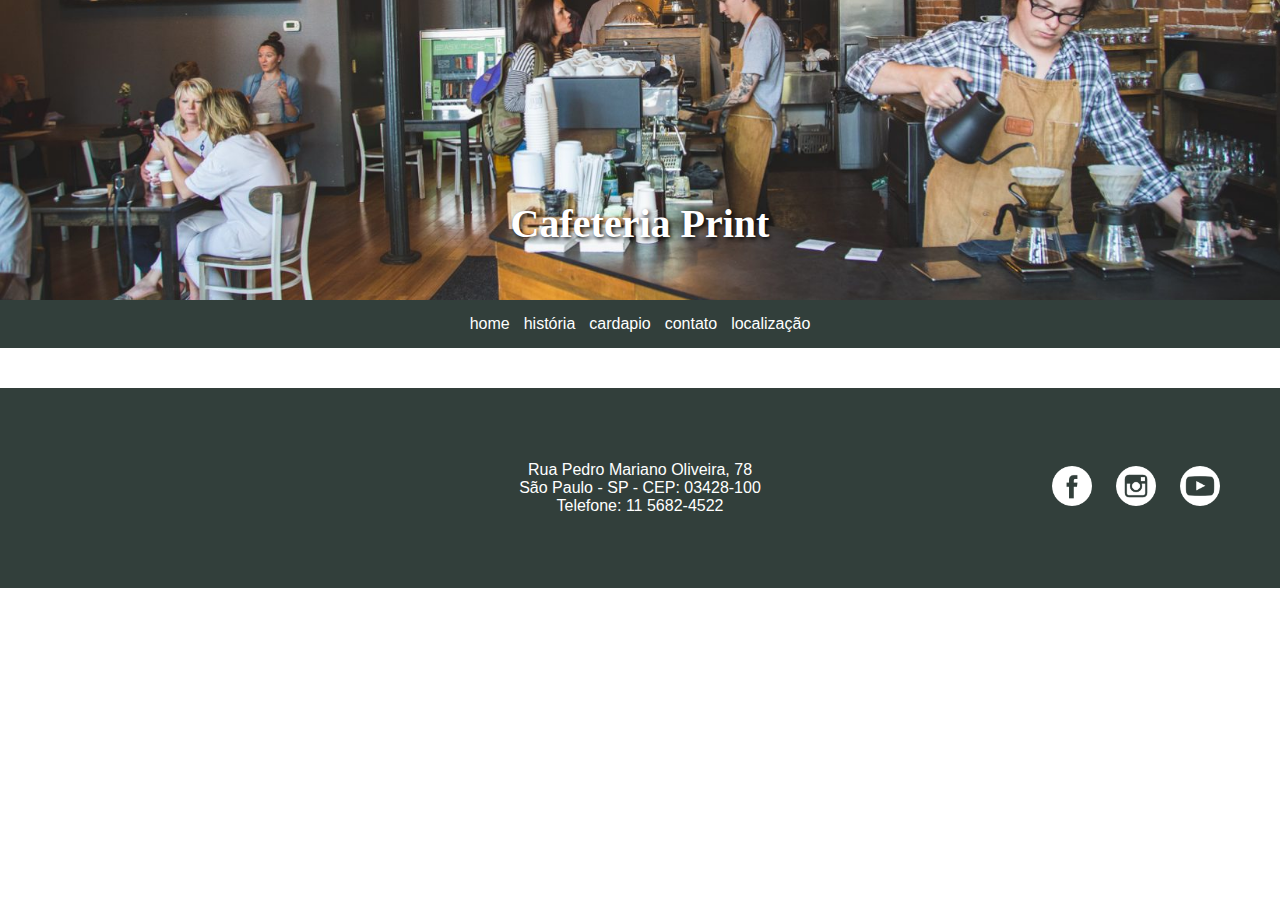
<file: 2-06042022/cafeteria/index.html>
<!DOCTYPE html>
<html lang="pt-BR">
<head>
    <meta charset="UTF-8">
    <meta http-equiv="X-UA-Compatible" content="IE=edge">
    <meta name="viewport" content="width=device-width, initial-scale=1.0">
    <meta name="keywords" content="Cafeteria,Café,Bolinho">
    <link rel="stylesheet" href="css/styles.css">
    <title>Cafeteria Print</title>
</head>
<body>
    <header>
        <h1>Cafeteria Print</h1>
    </header>
    <nav>
        <ul>
            <li><a href="index.html">home</a></li>
            <li><a href="historia.html">história</a></li>
            <li><a href="cardapio.html">cardapio</a></li>
            <li><a href="contato.html">contato</a></li>
            <li><a href="localizacao.html">localização</a></li>
        </ul>
    </nav>
    <main></main>
    <footer>
        <div id="endereco">
            Rua Pedro Mariano Oliveira, 78 <br> 
            São Paulo - SP - CEP: 03428-100 <br>
            Telefone: 11 5682-4522
        </div>

        <div id="redes">
            <ul>
                <li><a href="http://www.facebook.com" target="_blank"><img src="img/facebook.png" alt="Acesse nosso facebook"></a></li>
                <li><a href="http://www.instagram.com" target="_blank"><img src="img/instagram.png" alt="Acesse nosso instagram"></a></li>
                <li><a href="http://www.youtube.com" target="_blank"><img src="img/youtube.png" alt="Acesso no canal no youtube"></a></li>
            </ul>
        </div>
    </footer>


</body>
</html>
</file>
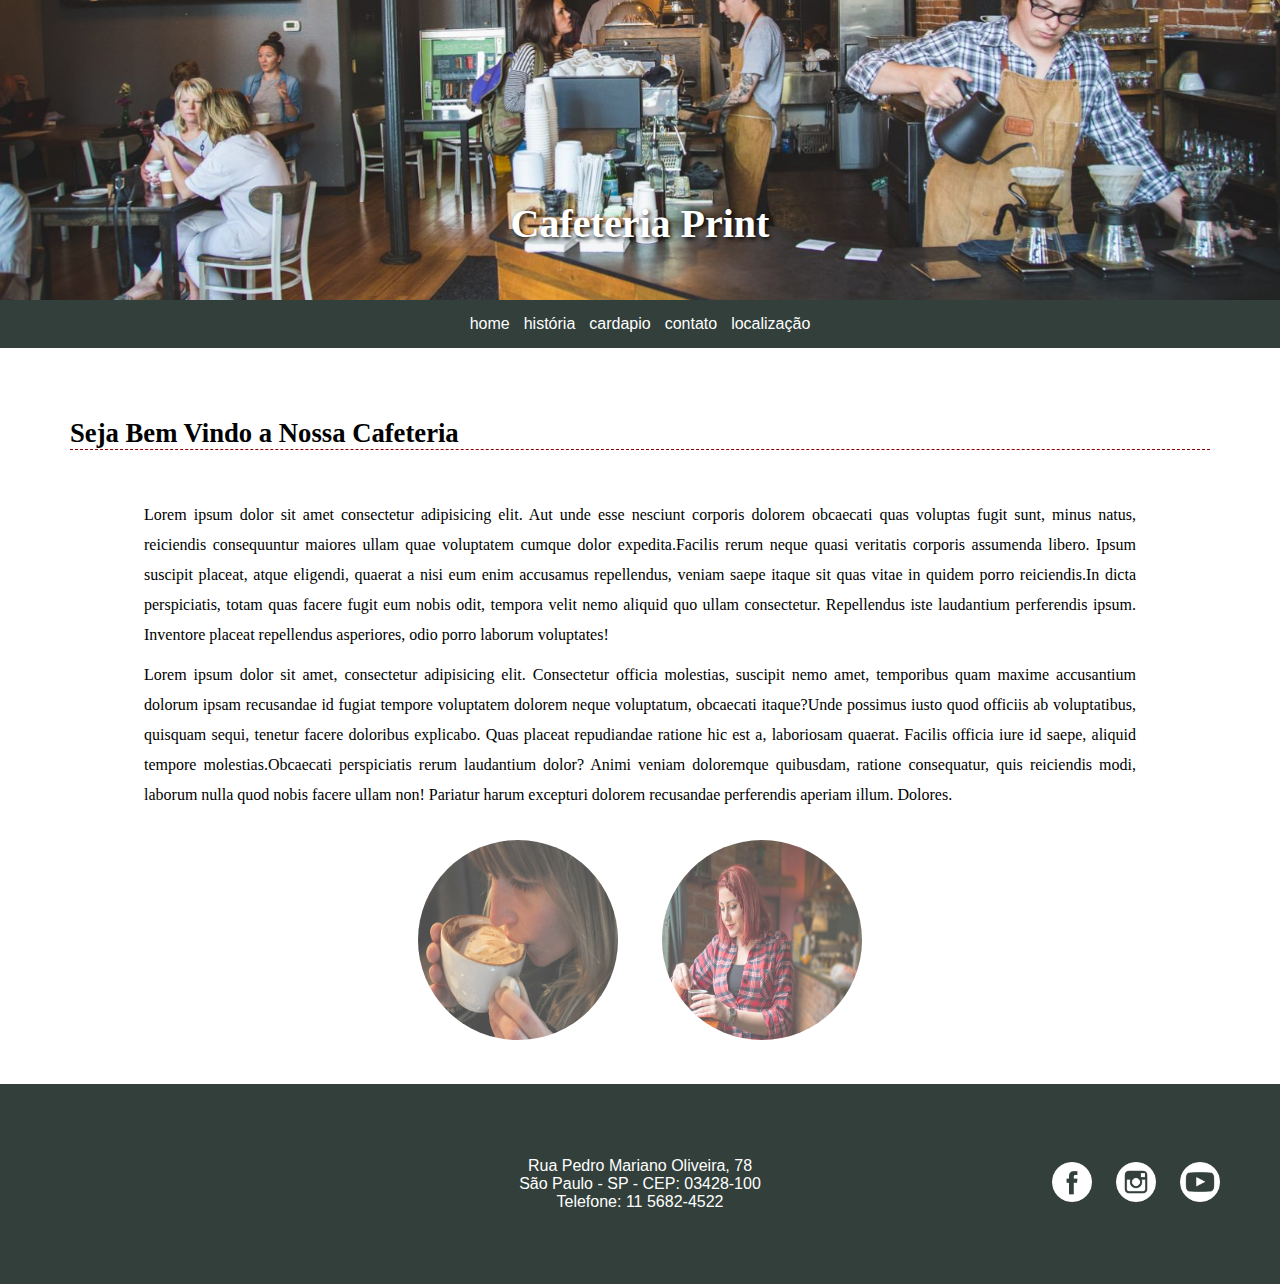
<file: 4-13042022/cafeteria/index.html>
<!DOCTYPE html>
<html lang="pt-BR">
<head>
    <meta charset="UTF-8">
    <meta http-equiv="X-UA-Compatible" content="IE=edge">
    <meta name="viewport" content="width=device-width, initial-scale=1.0">
    <meta name="keywords" content="Cafeteria,Café,Bolinho">
    <link rel="stylesheet" href="css/styles.css">
    <title>Cafeteria Print</title>
</head>
<body>
    <header>
        <a id="abrir" href="#" onclick="abrir()">&#9776;</a>
        <h1>Cafeteria Print</h1>
    </header>
    <nav>
        <a id="fechar" href="#" onclick="fechar()">&times;</a>
        <ul>
            <li><a href="index.html">home</a></li>
            <li><a href="historia.html">história</a></li>
            <li><a href="cardapio.html">cardapio</a></li>
            <li><a href="contato.html">contato</a></li>
            <li><a href="localizacao.html">localização</a></li>
        </ul>
    </nav>
    <main>
        <h2>Seja Bem Vindo a Nossa Cafeteria</h2>
        <p><span>Lorem ipsum dolor sit amet consectetur adipisicing elit. Aut unde esse nesciunt corporis dolorem obcaecati quas voluptas fugit sunt, minus natus, reiciendis consequuntur maiores ullam quae voluptatem cumque dolor expedita.</span><span>Facilis rerum neque quasi veritatis corporis assumenda libero. Ipsum suscipit placeat, atque eligendi, quaerat a nisi eum enim accusamus repellendus, veniam saepe itaque sit quas vitae in quidem porro reiciendis.</span><span>In dicta perspiciatis, totam quas facere fugit eum nobis odit, tempora velit nemo aliquid quo ullam consectetur. Repellendus iste laudantium perferendis ipsum. Inventore placeat repellendus asperiores, odio porro laborum voluptates!</span></p>
        <p><span>Lorem ipsum dolor sit amet, consectetur adipisicing elit. Consectetur officia molestias, suscipit nemo amet, temporibus quam maxime accusantium dolorum ipsam recusandae id fugiat tempore voluptatem dolorem neque voluptatum, obcaecati itaque?</span><span>Unde possimus iusto quod officiis ab voluptatibus, quisquam sequi, tenetur facere doloribus explicabo. Quas placeat repudiandae ratione hic est a, laboriosam quaerat. Facilis officia iure id saepe, aliquid tempore molestias.</span><span>Obcaecati perspiciatis rerum laudantium dolor? Animi veniam doloremque quibusdam, ratione consequatur, quis reiciendis modi, laborum nulla quod nobis facere ullam non! Pariatur harum excepturi dolorem recusandae perferendis aperiam illum. Dolores.</span></p>
        
        <div id="imghome">
            <img src="img/tomarcafe2.jpg" alt="Tomando café">
            <img src="img/tomarcafe3.jpg" alt="Cliente tomando café">
        </div>

    </main>
    <footer>
        <div id="endereco">
            Rua Pedro Mariano Oliveira, 78 <br> 
            São Paulo - SP - CEP: 03428-100 <br>
            Telefone: 11 5682-4522
        </div>

        <div id="redes">
            <ul>
                <li><a href="http://www.facebook.com" target="_blank"><img src="img/facebook.png" alt="Acesse nosso facebook"></a></li>
                <li><a href="http://www.instagram.com" target="_blank"><img src="img/instagram.png" alt="Acesse nosso instagram"></a></li>
                <li><a href="http://www.youtube.com" target="_blank"><img src="img/youtube.png" alt="Acesso no canal no youtube"></a></li>
            </ul>
        </div>
    </footer>

    <script>
        function abrir(){
            document.getElementsByTagName("nav")[0].style.left="0px";
        }

        function fechar(){
            document.getElementsByTagName("nav")[0].style.left="-200px";
        }


    </script>




</body>
</html>
</file>
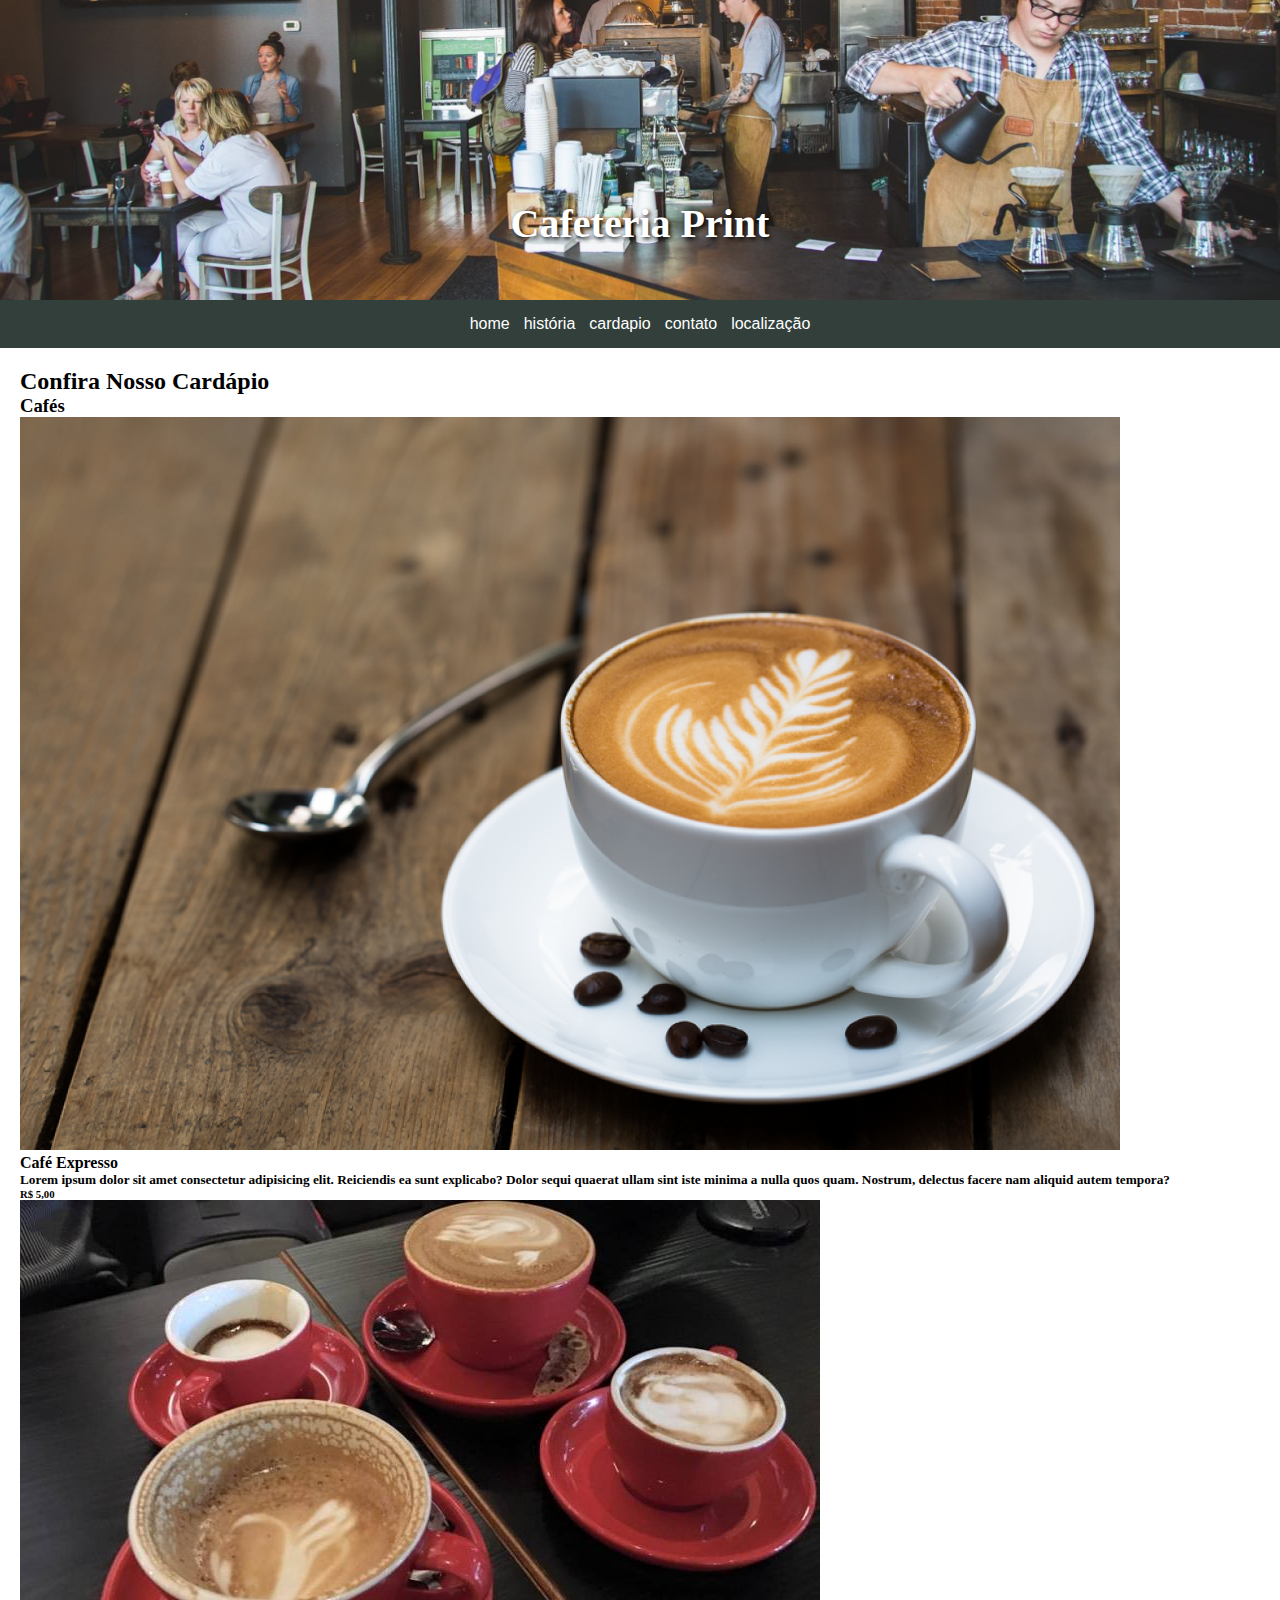
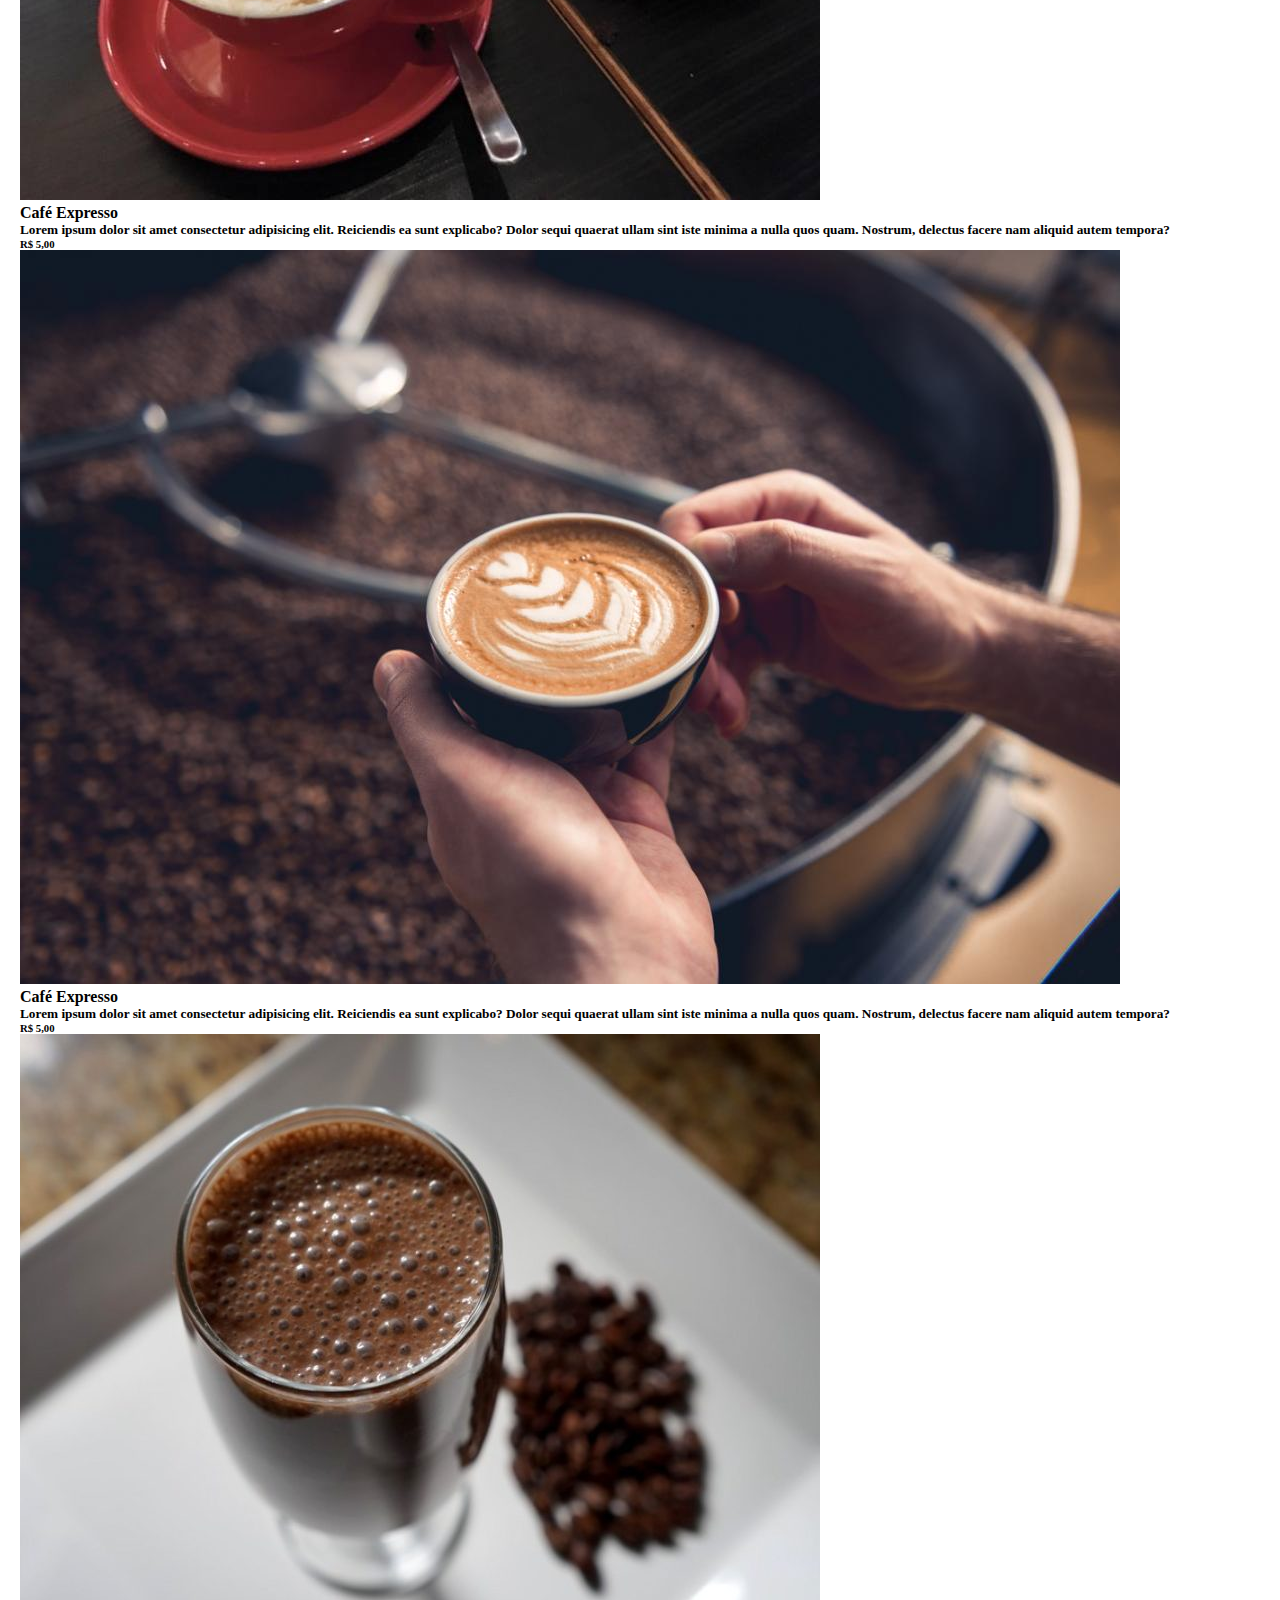
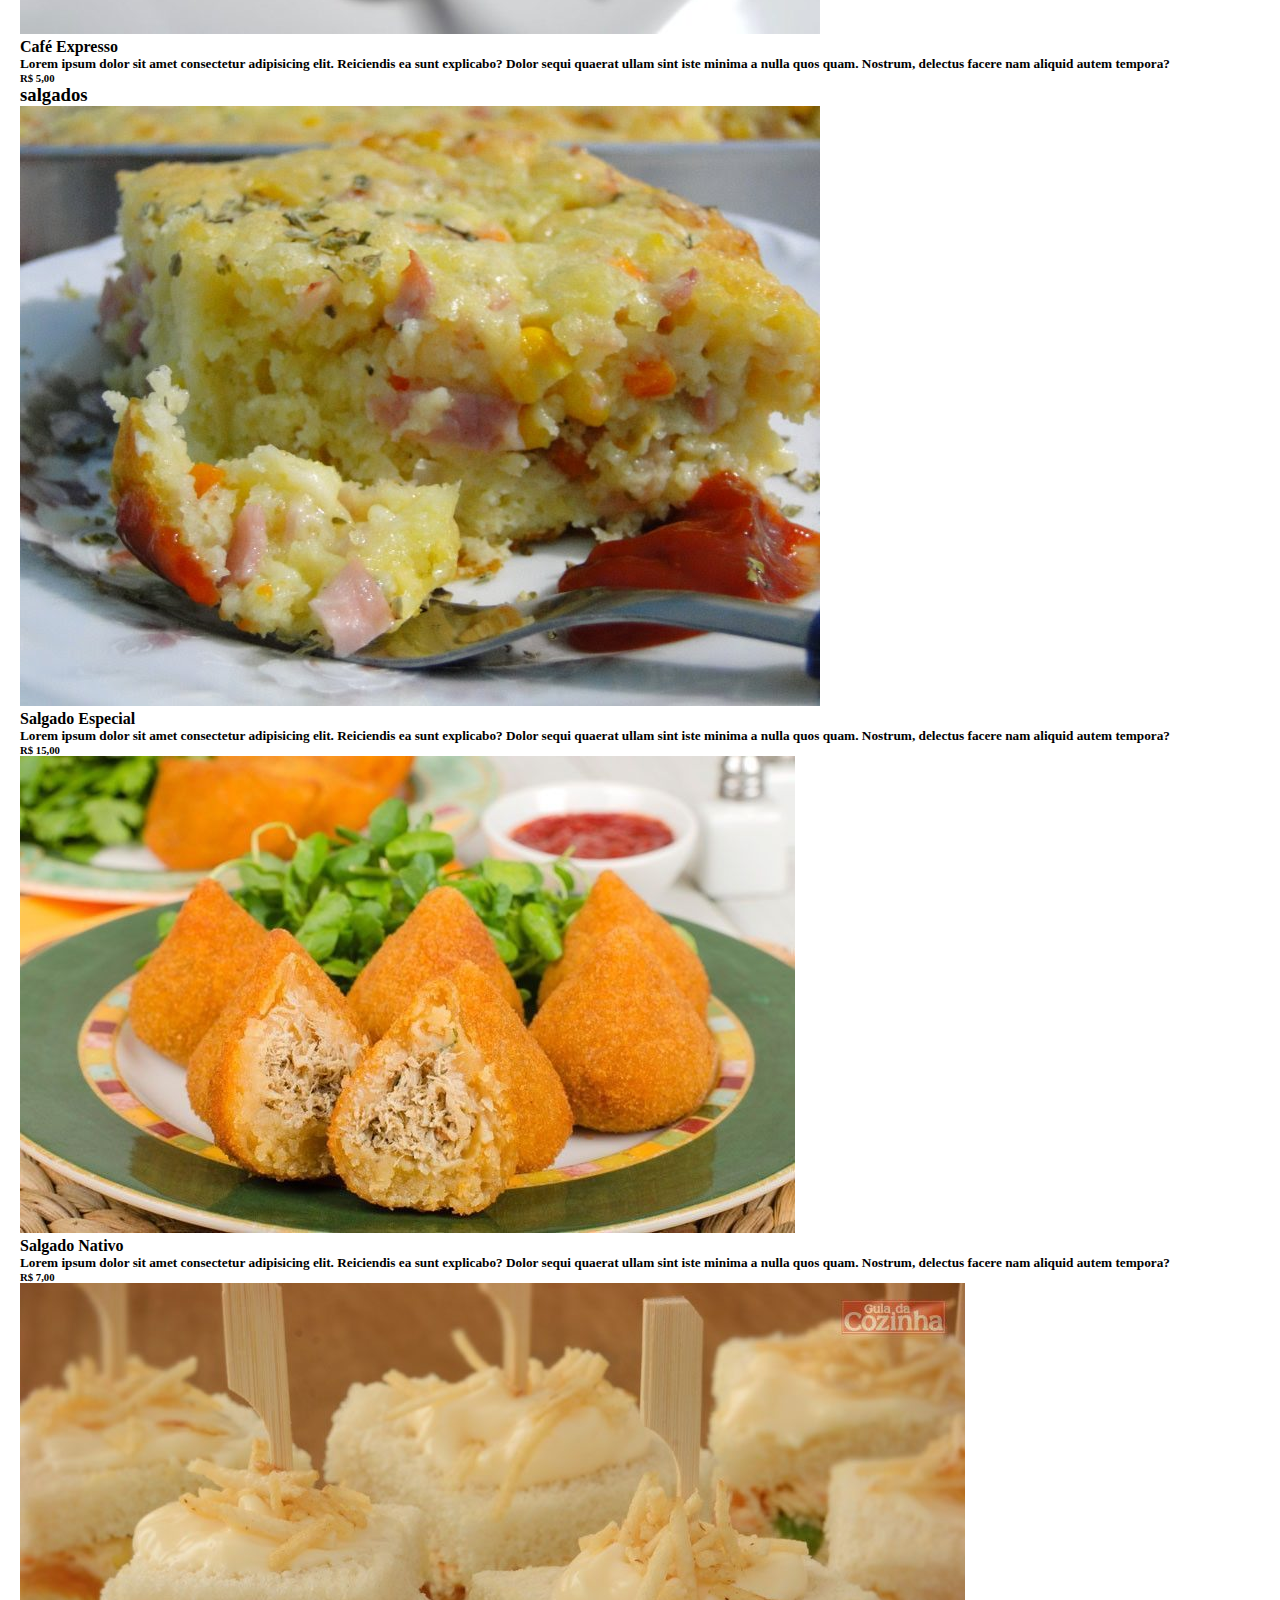
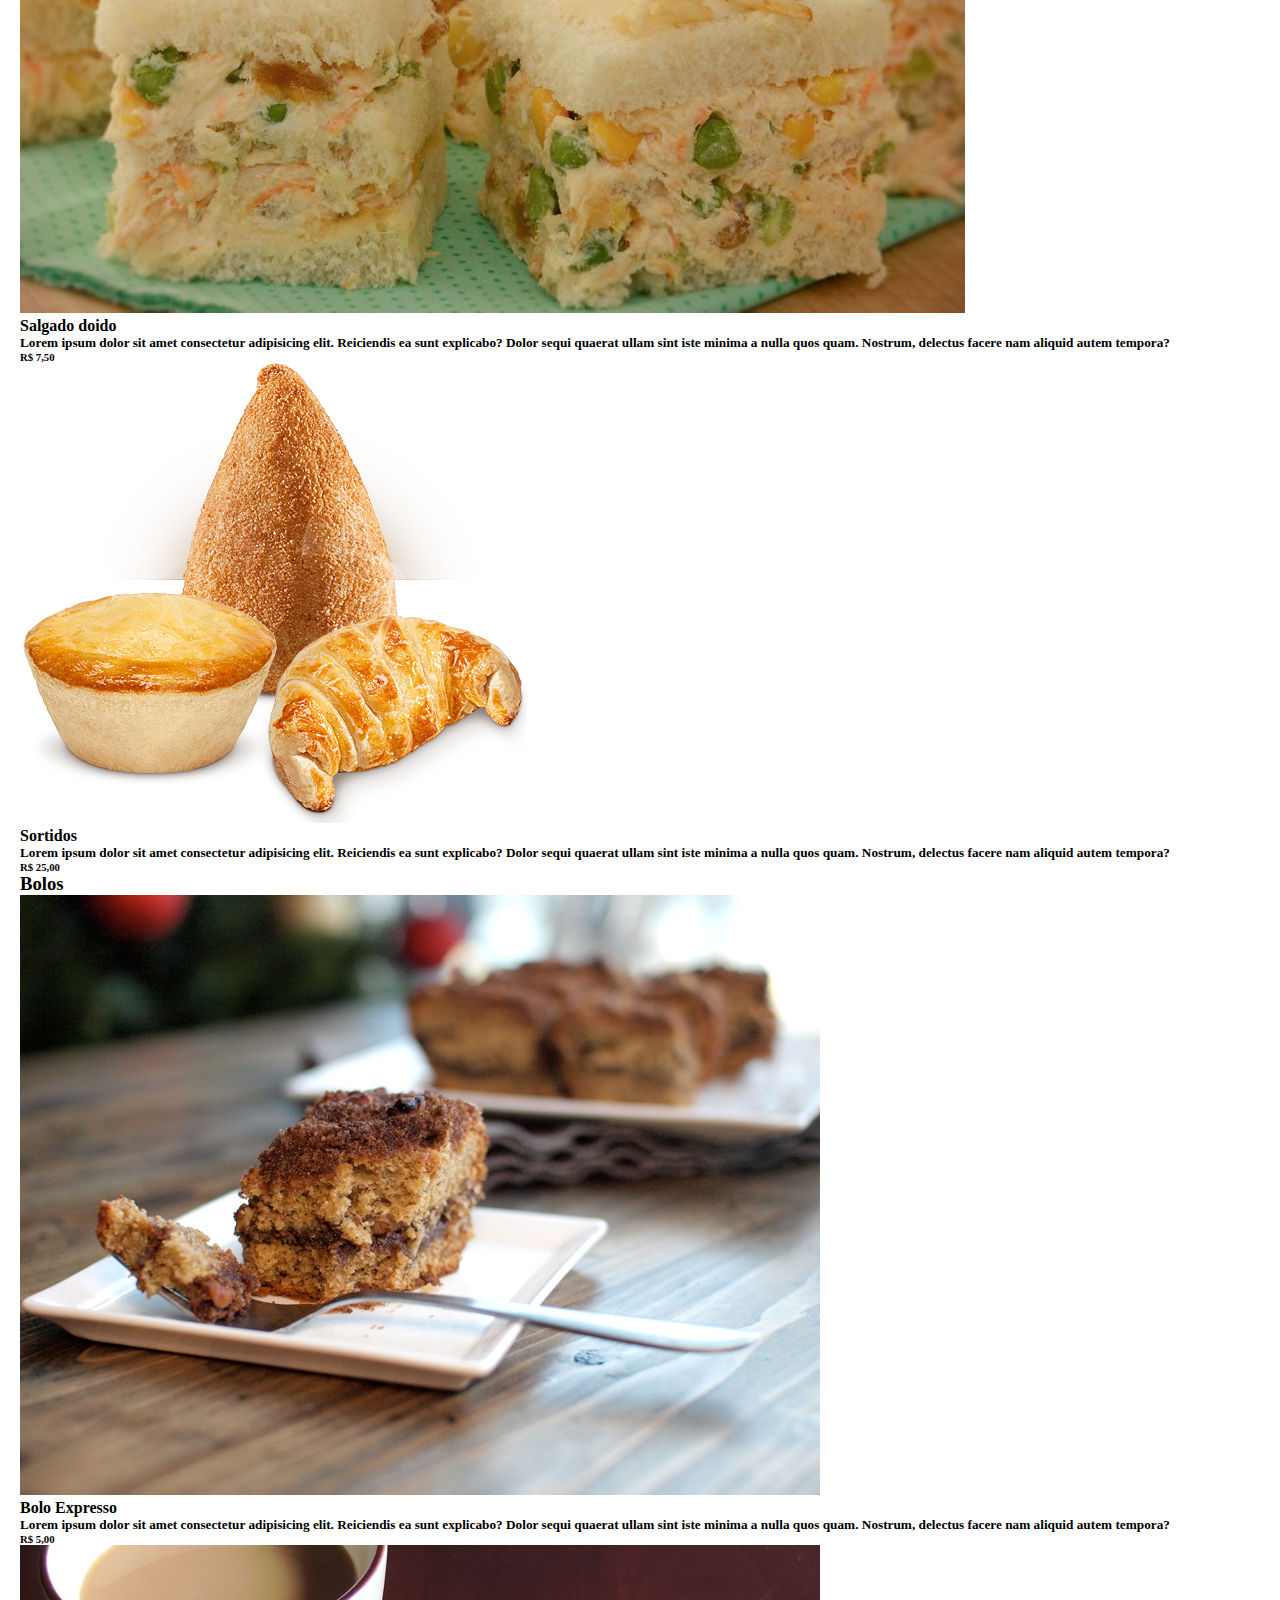
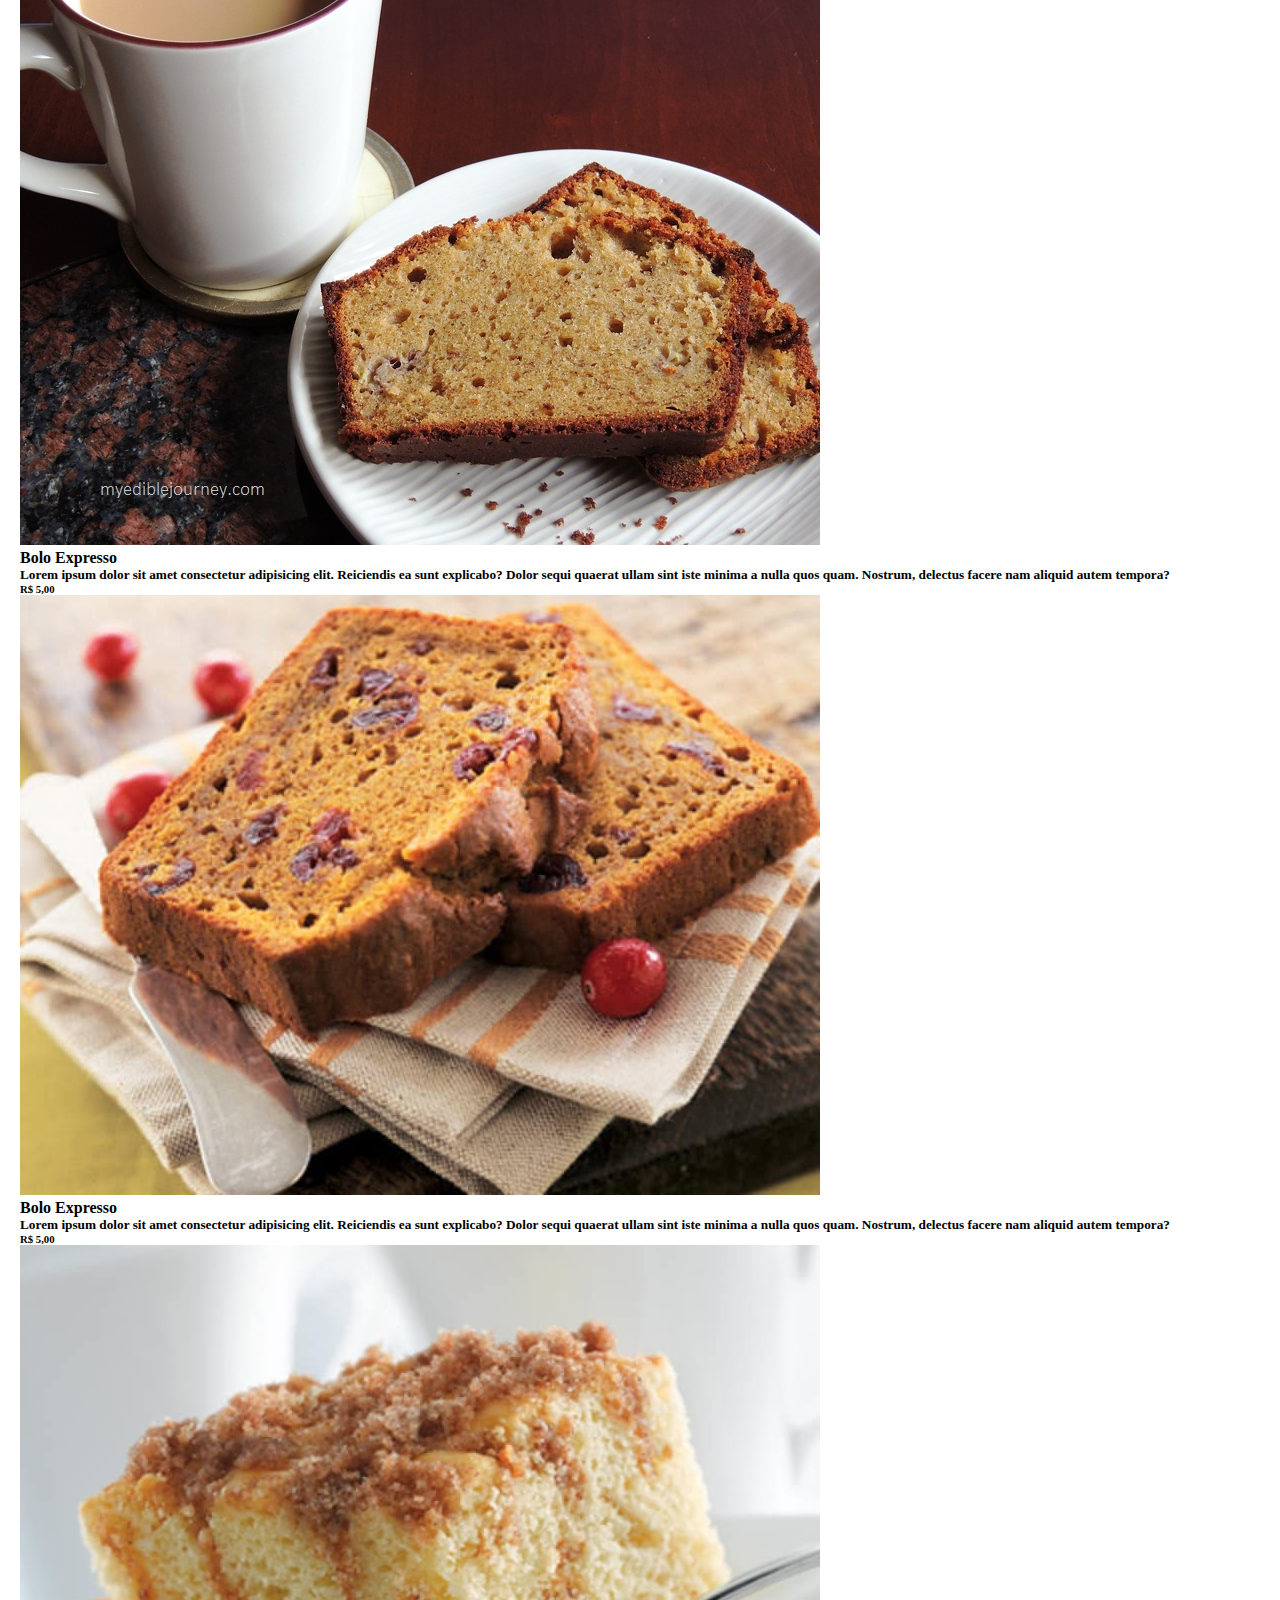
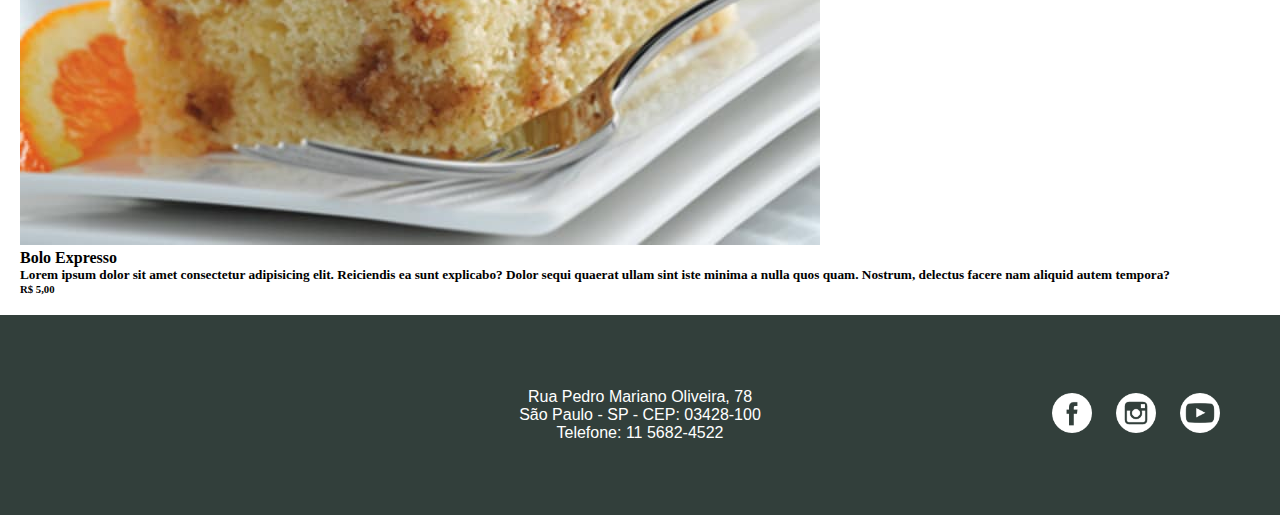
<file: 2-06042022/cafeteria/cardapio.html>
<!DOCTYPE html>
<html lang="pt-BR">
<head>
    <meta charset="UTF-8">
    <meta http-equiv="X-UA-Compatible" content="IE=edge">
    <meta name="viewport" content="width=device-width, initial-scale=1.0">
    <meta name="keywords" content="Cafeteria,Café,Bolinho">
    <link rel="stylesheet" href="css/styles.css">
    <title>Cafeteria Print</title>
</head>
<body>
    <header>
        <h1>Cafeteria Print</h1>
    </header>
    <nav>
        <ul>
            <li><a href="index.html">home</a></li>
            <li><a href="historia.html">história</a></li>
            <li><a href="cardapio.html">cardapio</a></li>
            <li><a href="contato.html">contato</a></li>
            <li><a href="localizacao.html">localização</a></li>
        </ul>
    </nav>
    <main>

        <h2>Confira Nosso Cardápio</h2>
        
        <!-- Início da estrutura dos cafés -->
        <h3>Cafés</h3>

        <div id="linha">
            <!-- Início do primeiro produto -->
            <div id="produto">
                <div id="imgprod">
                    <img src="img/cafe1.jpg" alt="Café Expresso">
                </div>
                <div id="descricao">
                    <h4>Café Expresso</h4>
                    <h5>Lorem ipsum dolor sit amet consectetur adipisicing elit. Reiciendis ea sunt explicabo? Dolor sequi quaerat ullam sint iste minima a nulla quos quam. Nostrum, delectus facere nam aliquid autem tempora?</h5>
                    <h6>R$ 5,00</h6>
                </div>    
            </div>
            <!-- Fim do primeiro produto -->

            <!-- Início do segundo produto -->
            <div id="produto">
                <div id="imgprod">
                    <img src="img/cafe8.jpg" alt="Café Expresso">
                </div>
                <div id="descricao">
                    <h4>Café Expresso</h4>
                    <h5>Lorem ipsum dolor sit amet consectetur adipisicing elit. Reiciendis ea sunt explicabo? Dolor sequi quaerat ullam sint iste minima a nulla quos quam. Nostrum, delectus facere nam aliquid autem tempora?</h5>
                    <h6>R$ 5,00</h6>
                </div>    
            </div>
            <!-- Fim do segundo produto -->

             <!-- Início do terceiro produto -->
             <div id="produto">
                <div id="imgprod">
                    <img src="img/cafe18.jpg" alt="Café Expresso">
                </div>
                <div id="descricao">
                    <h4>Café Expresso</h4>
                    <h5>Lorem ipsum dolor sit amet consectetur adipisicing elit. Reiciendis ea sunt explicabo? Dolor sequi quaerat ullam sint iste minima a nulla quos quam. Nostrum, delectus facere nam aliquid autem tempora?</h5>
                    <h6>R$ 5,00</h6>
                </div>    
            </div>
            <!-- Fim do terceiro produto -->

            <!-- Início do quarto produto -->
            <div id="produto">
                <div id="imgprod">
                    <img src="img/cafe11.jpg" alt="Café Expresso">
                </div>
                <div id="descricao">
                    <h4>Café Expresso</h4>
                    <h5>Lorem ipsum dolor sit amet consectetur adipisicing elit. Reiciendis ea sunt explicabo? Dolor sequi quaerat ullam sint iste minima a nulla quos quam. Nostrum, delectus facere nam aliquid autem tempora?</h5>
                    <h6>R$ 5,00</h6>
                </div>    
            </div>
            <!-- Fim do quarto produto -->

        </div>
        <!-- Fim da estrutura dos cafés -->



        <!-- Início da estrutura dos salgados -->
        <h3>salgados</h3>

        <div id="linha">
            <!-- Início do primeiro produto -->
            <div id="produto">
                <div id="imgprod">
                    <img src="img/salgado1.jpg" alt="Café Expresso">
                </div>
                <div id="descricao">
                    <h4>Salgado Especial</h4>
                    <h5>Lorem ipsum dolor sit amet consectetur adipisicing elit. Reiciendis ea sunt explicabo? Dolor sequi quaerat ullam sint iste minima a nulla quos quam. Nostrum, delectus facere nam aliquid autem tempora?</h5>
                    <h6>R$ 15,00</h6>
                </div>    
            </div>
            <!-- Fim do primeiro produto -->

            <!-- Início do segundo produto -->
            <div id="produto">
                <div id="imgprod">
                    <img src="img/salgado3.jpg" alt="Café Expresso">
                </div>
                <div id="descricao">
                    <h4>Salgado Nativo</h4>
                    <h5>Lorem ipsum dolor sit amet consectetur adipisicing elit. Reiciendis ea sunt explicabo? Dolor sequi quaerat ullam sint iste minima a nulla quos quam. Nostrum, delectus facere nam aliquid autem tempora?</h5>
                    <h6>R$ 7,00</h6>
                </div>    
            </div>
            <!-- Fim do segundo produto -->

             <!-- Início do terceiro produto -->
             <div id="produto">
                <div id="imgprod">
                    <img src="img/salgado6.jpg" alt="Café Expresso">
                </div>
                <div id="descricao">
                    <h4>Salgado doido</h4>
                    <h5>Lorem ipsum dolor sit amet consectetur adipisicing elit. Reiciendis ea sunt explicabo? Dolor sequi quaerat ullam sint iste minima a nulla quos quam. Nostrum, delectus facere nam aliquid autem tempora?</h5>
                    <h6>R$ 7,50</h6>
                </div>    
            </div>
            <!-- Fim do terceiro produto -->

            <!-- Início do quarto produto -->
            <div id="produto">
                <div id="imgprod">
                    <img src="img/salgados4.png" alt="Café Expresso">
                </div>
                <div id="descricao">
                    <h4>Sortidos</h4>
                    <h5>Lorem ipsum dolor sit amet consectetur adipisicing elit. Reiciendis ea sunt explicabo? Dolor sequi quaerat ullam sint iste minima a nulla quos quam. Nostrum, delectus facere nam aliquid autem tempora?</h5>
                    <h6>R$ 25,00</h6>
                </div>    
            </div>
            <!-- Fim do quarto produto -->

        </div>
        <!-- Fim da estrutura dos salgados -->

        <!-- Início da estrutura dos bolos -->
        <h3>Bolos</h3>

        <div id="linha">
            <!-- Início do primeiro produto -->
            <div id="produto">
                <div id="imgprod">
                    <img src="img/bolo2.jpg" alt="Café Expresso">
                </div>
                <div id="descricao">
                    <h4>Bolo Expresso</h4>
                    <h5>Lorem ipsum dolor sit amet consectetur adipisicing elit. Reiciendis ea sunt explicabo? Dolor sequi quaerat ullam sint iste minima a nulla quos quam. Nostrum, delectus facere nam aliquid autem tempora?</h5>
                    <h6>R$ 5,00</h6>
                </div>    
            </div>
            <!-- Fim do primeiro produto -->

            <!-- Início do segundo produto -->
            <div id="produto">
                <div id="imgprod">
                    <img src="img/bolo1.jpg" alt="Bolo Expresso">
                </div>
                <div id="descricao">
                    <h4>Bolo Expresso</h4>
                    <h5>Lorem ipsum dolor sit amet consectetur adipisicing elit. Reiciendis ea sunt explicabo? Dolor sequi quaerat ullam sint iste minima a nulla quos quam. Nostrum, delectus facere nam aliquid autem tempora?</h5>
                    <h6>R$ 5,00</h6>
                </div>    
            </div>
            <!-- Fim do segundo produto -->

             <!-- Início do terceiro produto -->
             <div id="produto">
                <div id="imgprod">
                    <img src="img/bolo3.jpg" alt="Bolo Expresso">
                </div>
                <div id="descricao">
                    <h4>Bolo Expresso</h4>
                    <h5>Lorem ipsum dolor sit amet consectetur adipisicing elit. Reiciendis ea sunt explicabo? Dolor sequi quaerat ullam sint iste minima a nulla quos quam. Nostrum, delectus facere nam aliquid autem tempora?</h5>
                    <h6>R$ 5,00</h6>
                </div>    
            </div>
            <!-- Fim do terceiro produto -->

            <!-- Início do quarto produto -->
            <div id="produto">
                <div id="imgprod">
                    <img src="img/bolo5.jpg" alt="Bolo Expresso">
                </div>
                <div id="descricao">
                    <h4>Bolo Expresso</h4>
                    <h5>Lorem ipsum dolor sit amet consectetur adipisicing elit. Reiciendis ea sunt explicabo? Dolor sequi quaerat ullam sint iste minima a nulla quos quam. Nostrum, delectus facere nam aliquid autem tempora?</h5>
                    <h6>R$ 5,00</h6>
                </div>    
            </div>
            <!-- Fim do quarto produto -->

        </div>
        <!-- Fim da estrutura dos bolos -->
    </main>
    <footer>
        <div id="endereco">
            Rua Pedro Mariano Oliveira, 78 <br> 
            São Paulo - SP - CEP: 03428-100 <br>
            Telefone: 11 5682-4522
        </div>

        <div id="redes">
            <ul>
                <li><a href="http://www.facebook.com" target="_blank"><img src="img/facebook.png" alt="Acesse nosso facebook"></a></li>
                <li><a href="http://www.instagram.com" target="_blank"><img src="img/instagram.png" alt="Acesse nosso instagram"></a></li>
                <li><a href="http://www.youtube.com" target="_blank"><img src="img/youtube.png" alt="Acesso no canal no youtube"></a></li>
            </ul>
        </div>
    </footer>


</body>
</html>
</file>
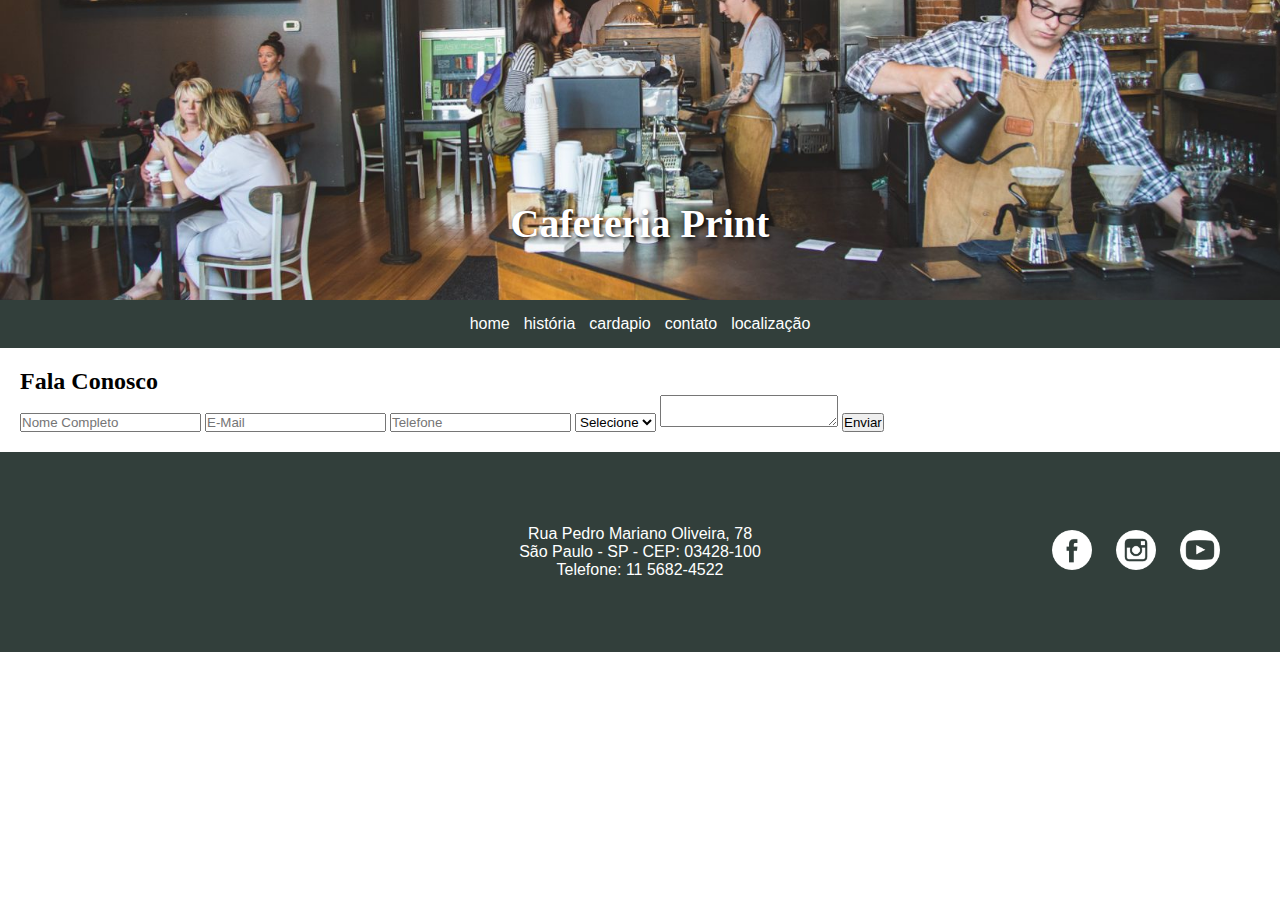
<file: 2-06042022/cafeteria/contato.html>
<!DOCTYPE html>
<html lang="pt-BR">
<head>
    <meta charset="UTF-8">
    <meta http-equiv="X-UA-Compatible" content="IE=edge">
    <meta name="viewport" content="width=device-width, initial-scale=1.0">
    <meta name="keywords" content="Cafeteria,Café,Bolinho">
    <link rel="stylesheet" href="css/styles.css">
    <title>Cafeteria Print</title>
</head>
<body>
    <header>
        <h1>Cafeteria Print</h1>
    </header>
    <nav>
        <ul>
            <li><a href="index.html">home</a></li>
            <li><a href="historia.html">história</a></li>
            <li><a href="cardapio.html">cardapio</a></li>
            <li><a href="contato.html">contato</a></li>
            <li><a href="localizacao.html">localização</a></li>
        </ul>
    </nav>
    <main>
        <h2>Fala Conosco</h2>
        <form>
            <!-- A caixa abaixo é do tipo texto, pois será digitado o 
            nome do cliente -->
            <input type="text" placeholder="Nome Completo" required>

            <!-- A caixa abaixo será formatada com o tipo email
            isso permite a configuração do tipo email a validação também -->
            <input type="email" placeholder="E-Mail" required>

            <!-- A caixa abaixo será do tipo tel(telefone) -->
            <input type="tel" placeholder="Telefone" maxlength="11">

            <select>
                <option value="Selecione"> Selecione </option>
                <option value="Sugestão"> Sugestão </option>
                <option value="Crítica"> Crítica </option>
                <option value="Elogio"> Elogio </option>
                <option value="Dúvida"> Dúvida </option>
            </select>
            <textarea>
            </textarea>

            <!-- O elemento abaixo será do tipo submit(submeter), ou seja,
            um botão para enviar dos dados do formulário -->
            <input type="submit" value="Enviar">
        </form>
    </main>
    <footer>
        <div id="endereco">
            Rua Pedro Mariano Oliveira, 78 <br> 
            São Paulo - SP - CEP: 03428-100 <br>
            Telefone: 11 5682-4522
        </div>

        <div id="redes">
            <ul>
                <li><a href="http://www.facebook.com" target="_blank"><img src="img/facebook.png" alt="Acesse nosso facebook"></a></li>
                <li><a href="http://www.instagram.com" target="_blank"><img src="img/instagram.png" alt="Acesse nosso instagram"></a></li>
                <li><a href="http://www.youtube.com" target="_blank"><img src="img/youtube.png" alt="Acesso no canal no youtube"></a></li>
            </ul>
        </div>
    </footer>


</body>
</html>
</file>
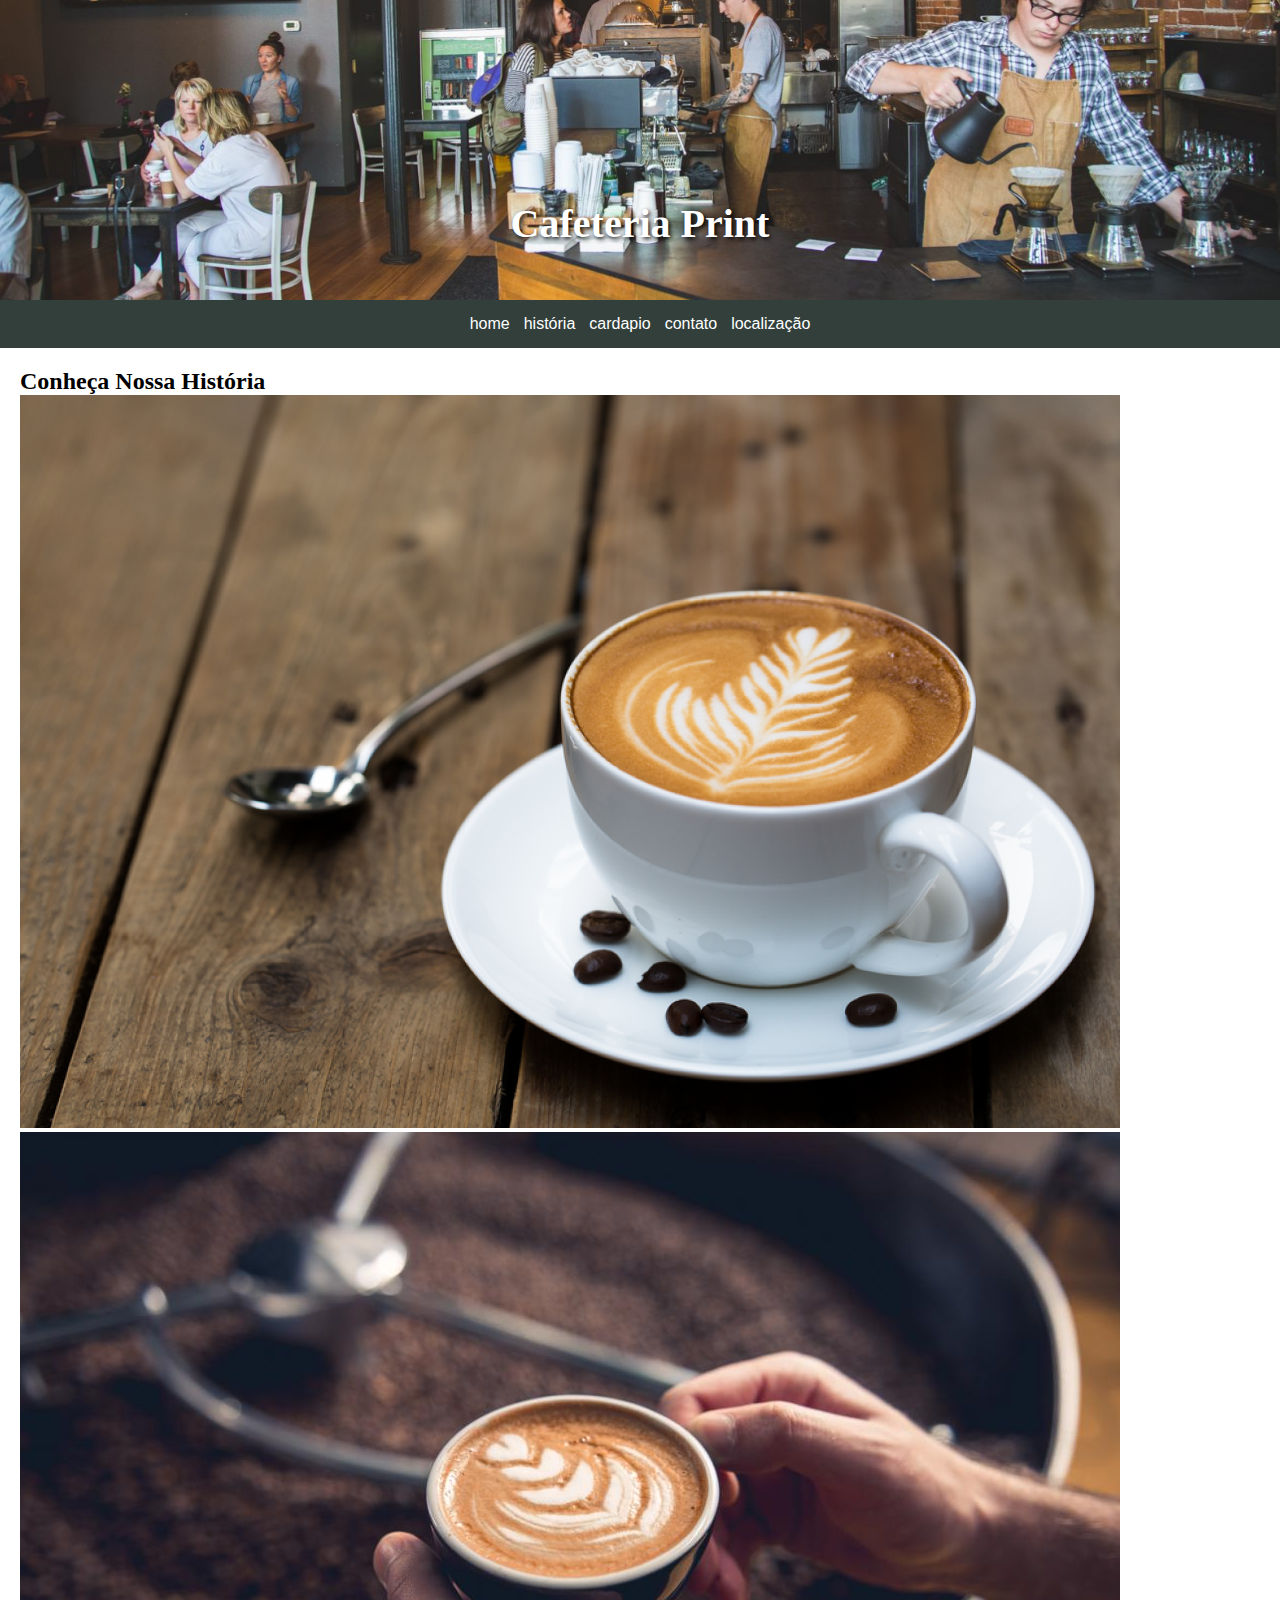
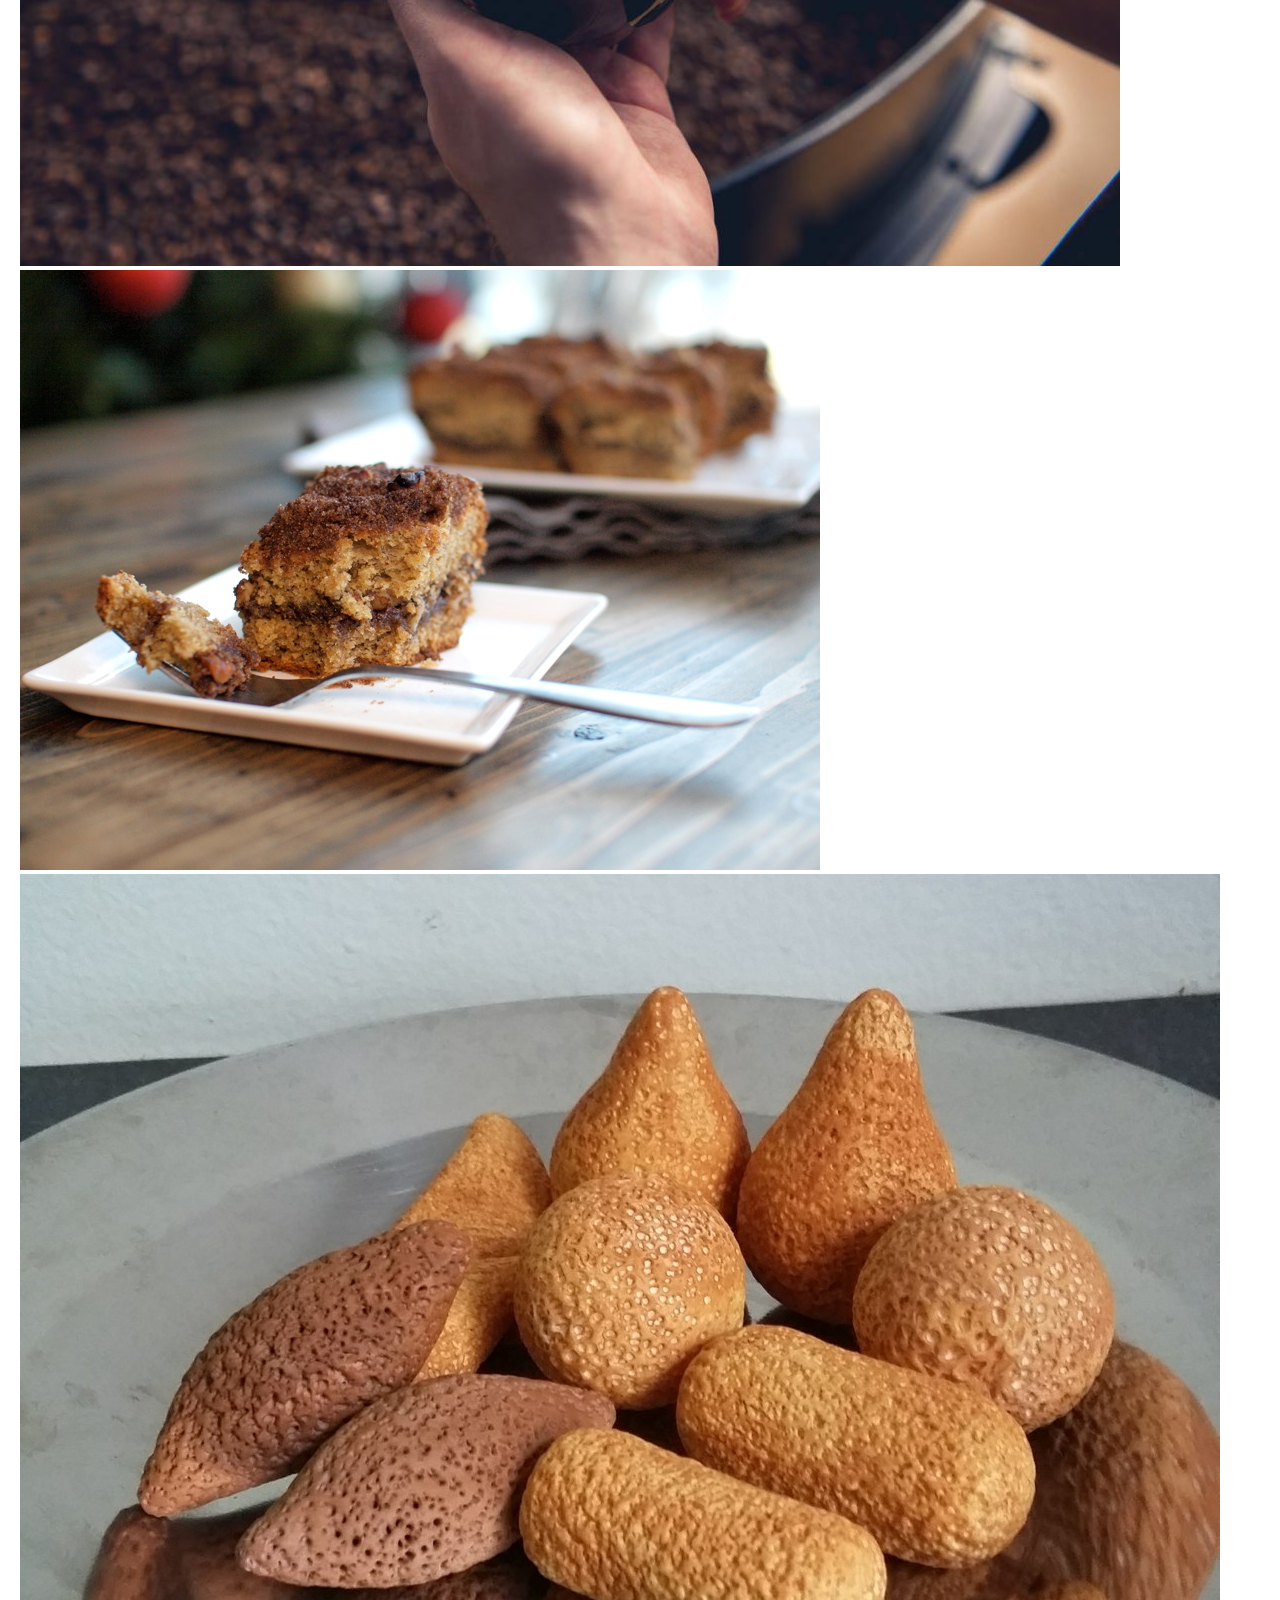
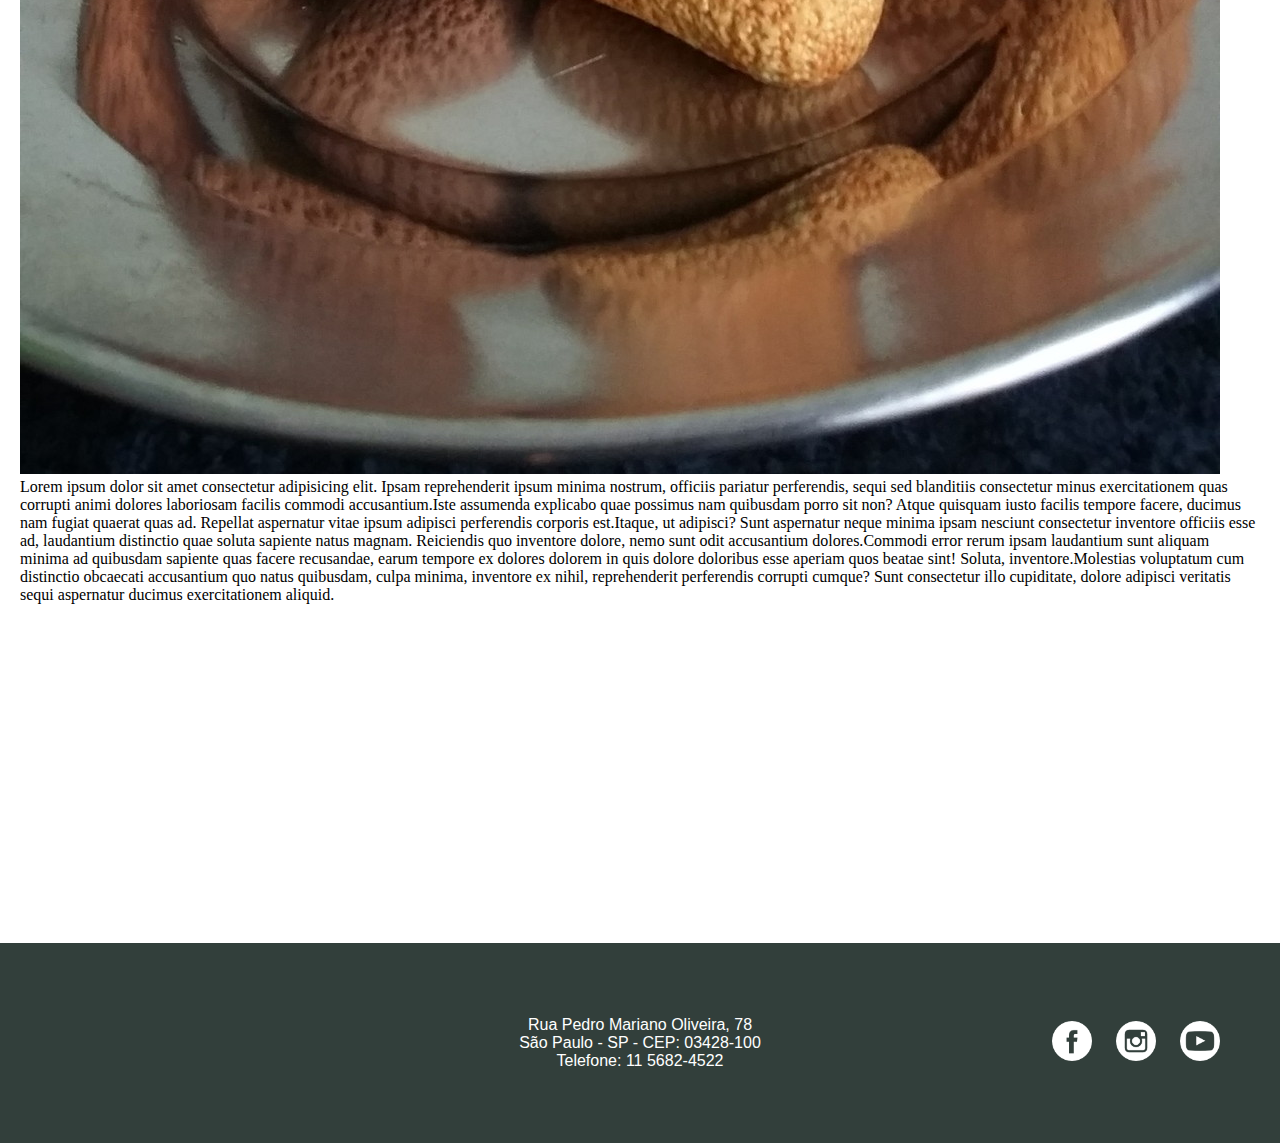
<file: 2-06042022/cafeteria/historia.html>
<!DOCTYPE html>
<html lang="pt-BR">
<head>
    <meta charset="UTF-8">
    <meta http-equiv="X-UA-Compatible" content="IE=edge">
    <meta name="viewport" content="width=device-width, initial-scale=1.0">
    <meta name="keywords" content="Cafeteria,Café,Bolinho">
    <link rel="stylesheet" href="css/styles.css">
    <title>Cafeteria Print</title>
</head>
<body>
    <header>
        <h1>Cafeteria Print</h1>
    </header>
    <nav>
        <ul>
            <li><a href="index.html">home</a></li>
            <li><a href="historia.html">história</a></li>
            <li><a href="cardapio.html">cardapio</a></li>
            <li><a href="contato.html">contato</a></li>
            <li><a href="localizacao.html">localização</a></li>
        </ul>
    </nav>
    <main>
        <h2>Conheça Nossa História</h2>
        <div id="imghistoria">
            <img src="img/cafe1.jpg" alt="Café Especial">
            <img src="img/cafe18.jpg" alt="Café Argentino">
            <img src="img/bolo2.jpg" alt="Bolo Fabrica">
            <img src="img/salgado2.jpg" alt="Salgado salgadinho">
        </div>
        <p><span>Lorem ipsum dolor sit amet consectetur adipisicing elit. Ipsam reprehenderit ipsum minima nostrum, officiis pariatur perferendis, sequi sed blanditiis consectetur minus exercitationem quas corrupti animi dolores laboriosam facilis commodi accusantium.</span><span>Iste assumenda explicabo quae possimus nam quibusdam porro sit non? Atque quisquam iusto facilis tempore facere, ducimus nam fugiat quaerat quas ad. Repellat aspernatur vitae ipsum adipisci perferendis corporis est.</span><span>Itaque, ut adipisci? Sunt aspernatur neque minima ipsam nesciunt consectetur inventore officiis esse ad, laudantium distinctio quae soluta sapiente natus magnam. Reiciendis quo inventore dolore, nemo sunt odit accusantium dolores.</span><span>Commodi error rerum ipsam laudantium sunt aliquam minima ad quibusdam sapiente quas facere recusandae, earum tempore ex dolores dolorem in quis dolore doloribus esse aperiam quos beatae sint! Soluta, inventore.</span><span>Molestias voluptatum cum distinctio obcaecati accusantium quo natus quibusdam, culpa minima, inventore ex nihil, reprehenderit perferendis corrupti cumque? Sunt consectetur illo cupiditate, dolore adipisci veritatis sequi aspernatur ducimus exercitationem aliquid.</span></p>

        <div id="videohistoria">
            <iframe width="560" height="315" src="https://www.youtube.com/embed/epMDcqKoQys" title="YouTube video player" frameborder="0" allow="accelerometer; autoplay; clipboard-write; encrypted-media; gyroscope; picture-in-picture" allowfullscreen></iframe>
        </div>

    </main>
    <footer>
        <div id="endereco">
            Rua Pedro Mariano Oliveira, 78 <br> 
            São Paulo - SP - CEP: 03428-100 <br>
            Telefone: 11 5682-4522
        </div>

        <div id="redes">
            <ul>
                <li><a href="http://www.facebook.com" target="_blank"><img src="img/facebook.png" alt="Acesse nosso facebook"></a></li>
                <li><a href="http://www.instagram.com" target="_blank"><img src="img/instagram.png" alt="Acesse nosso instagram"></a></li>
                <li><a href="http://www.youtube.com" target="_blank"><img src="img/youtube.png" alt="Acesso no canal no youtube"></a></li>
            </ul>
        </div>
    </footer>


</body>
</html>
</file>
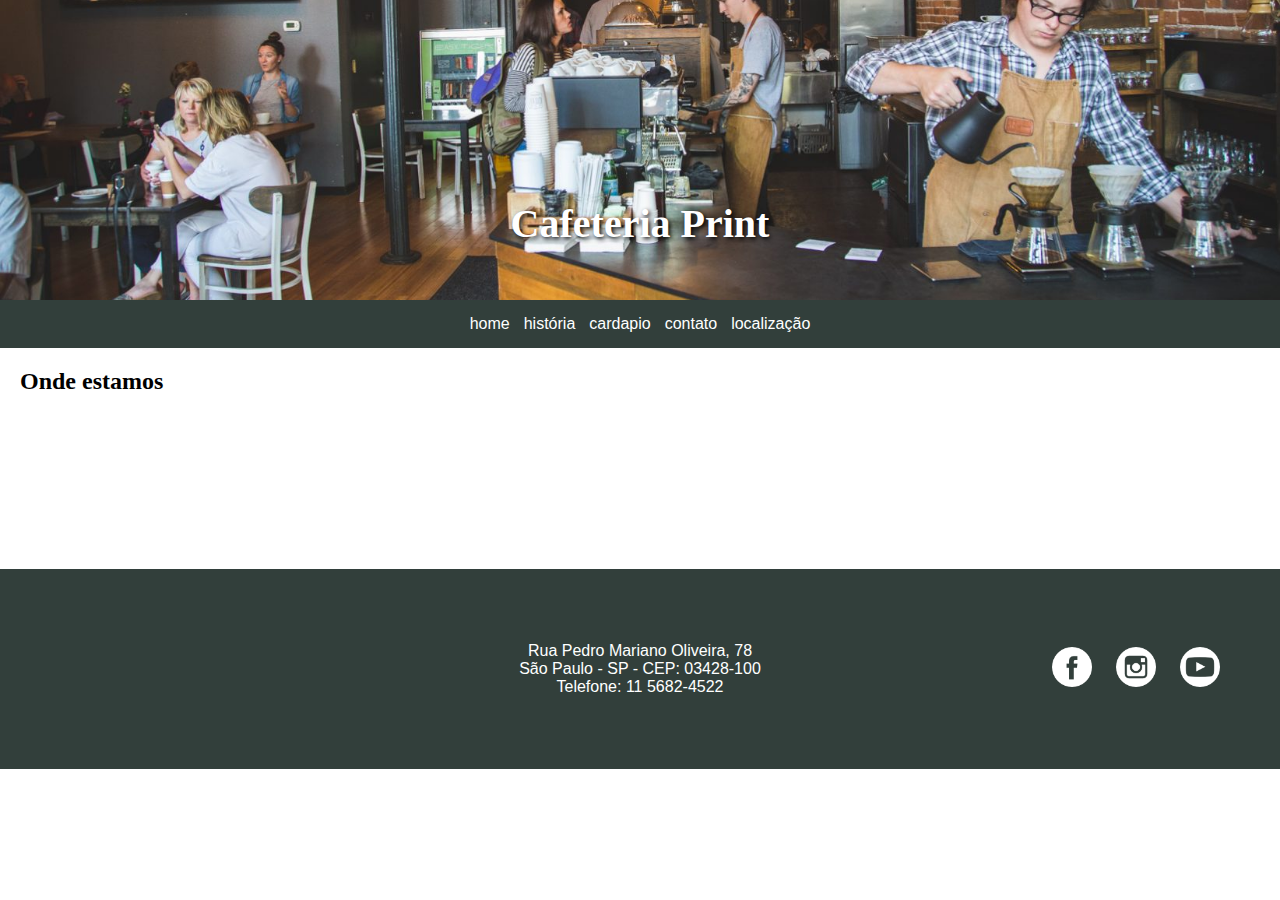
<file: 2-06042022/cafeteria/localizacao.html>
<!DOCTYPE html>
<html lang="pt-BR">
<head>
    <meta charset="UTF-8">
    <meta http-equiv="X-UA-Compatible" content="IE=edge">
    <meta name="viewport" content="width=device-width, initial-scale=1.0">
    <meta name="keywords" content="Cafeteria,Café,Bolinho">
    <link rel="stylesheet" href="css/styles.css">
    <title>Cafeteria Print</title>
</head>
<body>
    <header>
        <h1>Cafeteria Print</h1>
    </header>
    <nav>
        <ul>
            <li><a href="index.html">home</a></li>
            <li><a href="historia.html">história</a></li>
            <li><a href="cardapio.html">cardapio</a></li>
            <li><a href="contato.html">contato</a></li>
            <li><a href="localizacao.html">localização</a></li>
        </ul>
    </nav>
    <main>

        <h2>Onde estamos</h2>
        <div id="mapa">
            <iframe src="https://www.google.com/maps/embed?pb=!1m18!1m12!1m3!1d29258.054952312716!2d-46.66847981840614!3d-23.55921626975732!2m3!1f0!2f0!3f0!3m2!1i1024!2i768!4f13.1!3m3!1m2!1s0x94ce59ba175017ff%3A0x857bf68c108d009c!2sWe%20Coffee!5e0!3m2!1spt-BR!2sbr!4v1649428456967!5m2!1spt-BR!2sbr" style="border:0;" allowfullscreen="" loading="lazy" referrerpolicy="no-referrer-when-downgrade"></iframe>

        </div>

    </main>
    <footer>
        <div id="endereco">
            Rua Pedro Mariano Oliveira, 78 <br> 
            São Paulo - SP - CEP: 03428-100 <br>
            Telefone: 11 5682-4522
        </div>

        <div id="redes">
            <ul>
                <li><a href="http://www.facebook.com" target="_blank"><img src="img/facebook.png" alt="Acesse nosso facebook"></a></li>
                <li><a href="http://www.instagram.com" target="_blank"><img src="img/instagram.png" alt="Acesse nosso instagram"></a></li>
                <li><a href="http://www.youtube.com" target="_blank"><img src="img/youtube.png" alt="Acesso no canal no youtube"></a></li>
            </ul>
        </div>
    </footer>


</body>
</html>
</file>
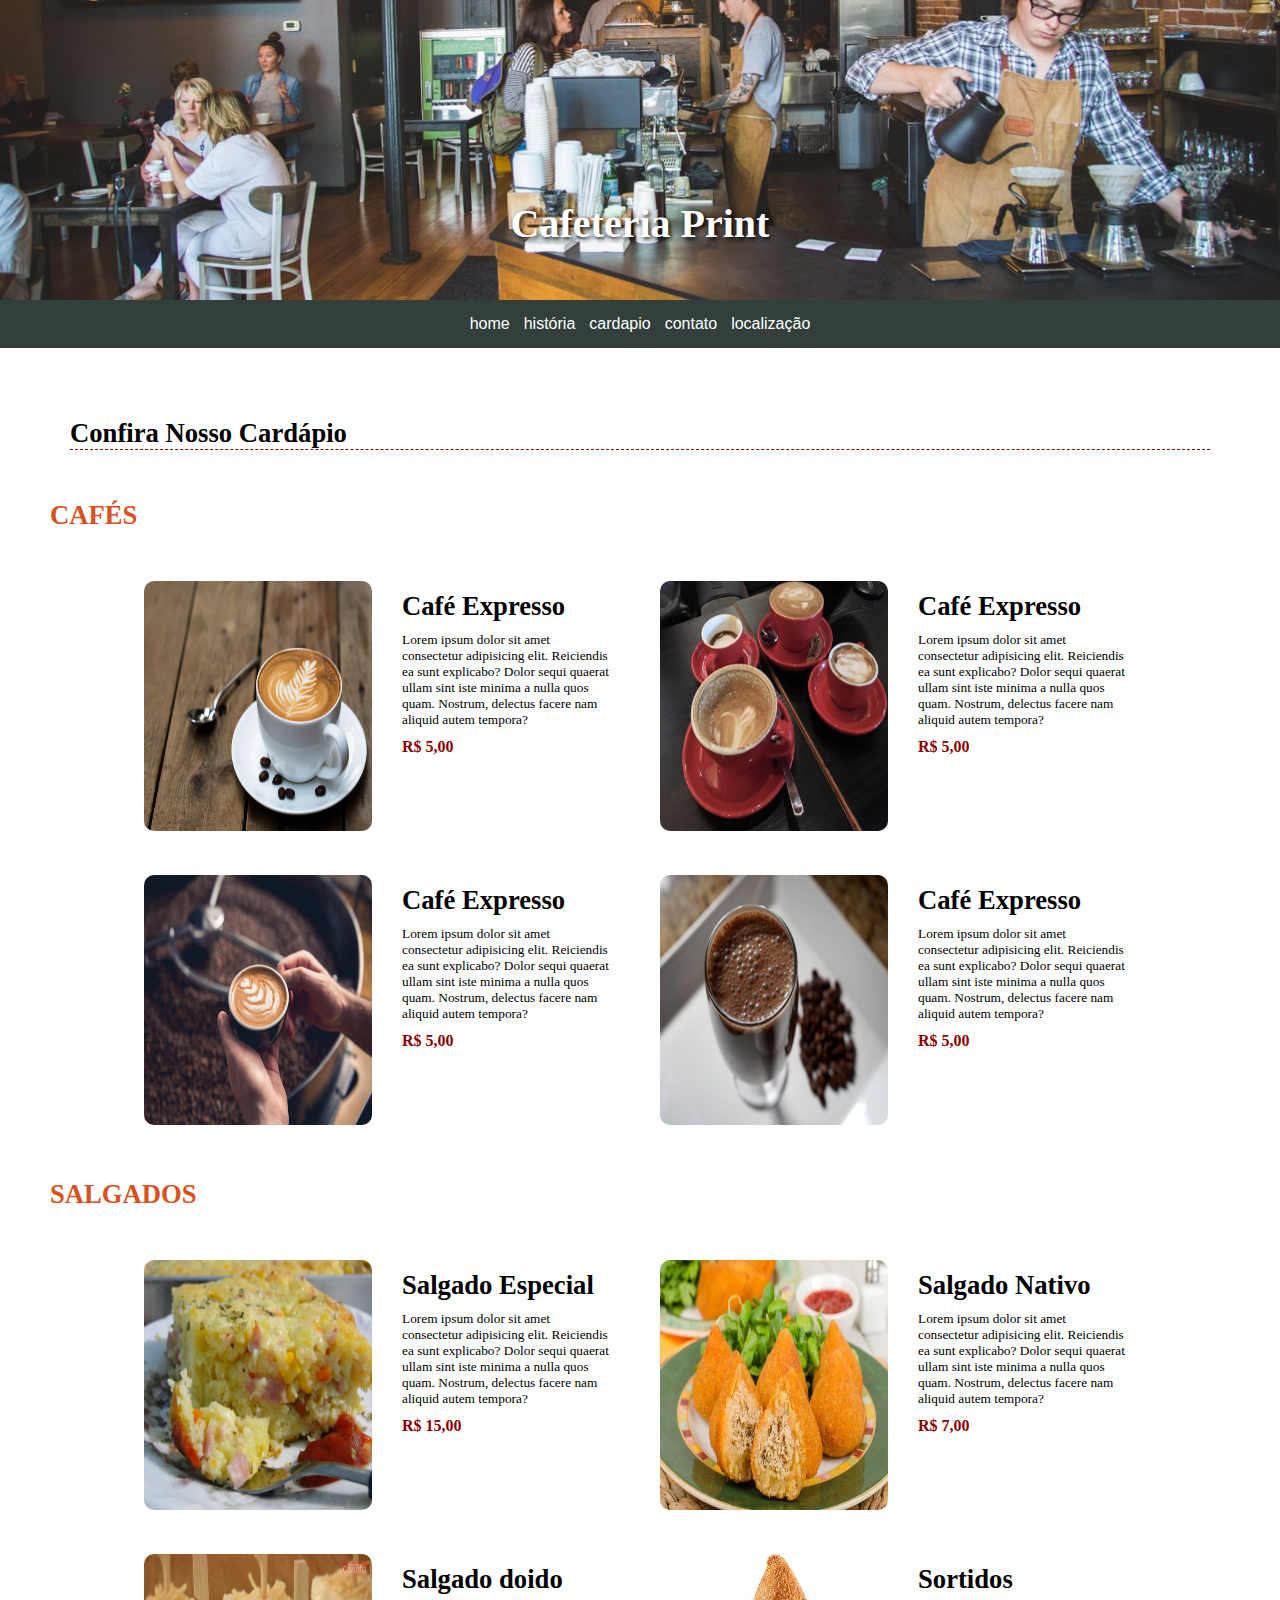
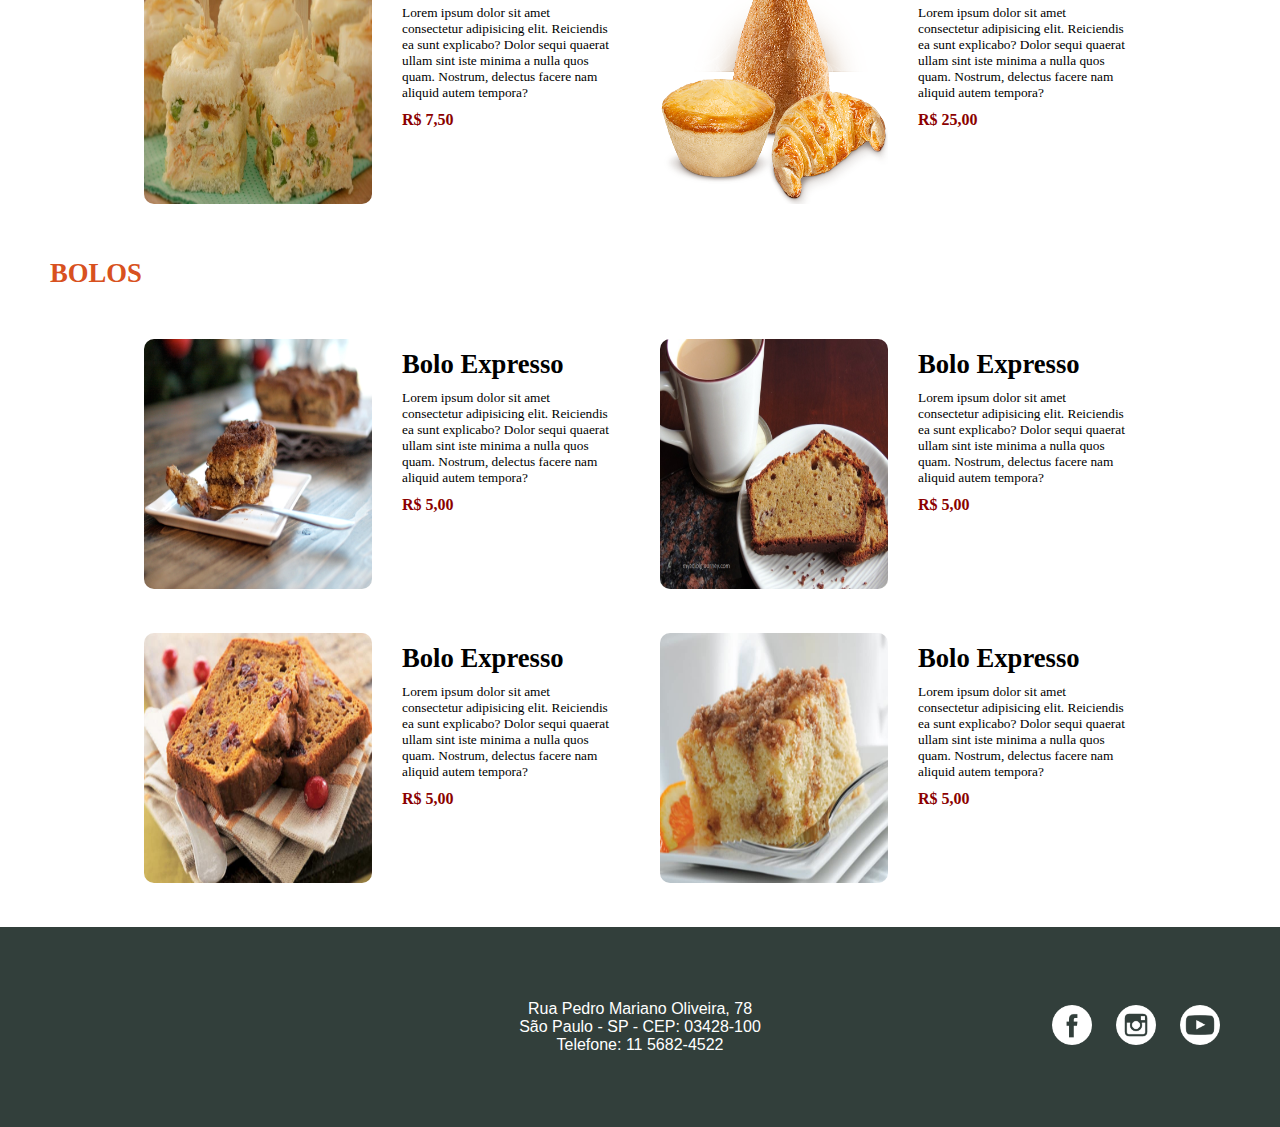
<file: 4-13042022/cafeteria/cardapio.html>
<!DOCTYPE html>
<html lang="pt-BR">
<head>
    <meta charset="UTF-8">
    <meta http-equiv="X-UA-Compatible" content="IE=edge">
    <meta name="viewport" content="width=device-width, initial-scale=1.0">
    <meta name="keywords" content="Cafeteria,Café,Bolinho">
    <link rel="stylesheet" href="css/styles.css">
    <title>Cafeteria Print</title>
</head>
<body>
    <header>
        <a id="abrir" href="#" onclick="abrir()">&#9776;</a>
        <h1>Cafeteria Print</h1>
    </header>
    <nav>
        <a id="fechar" href="#" onclick="fechar()">&times;</a>
        <ul>
            <li><a href="index.html">home</a></li>
            <li><a href="historia.html">história</a></li>
            <li><a href="cardapio.html">cardapio</a></li>
            <li><a href="contato.html">contato</a></li>
            <li><a href="localizacao.html">localização</a></li>
        </ul>
    </nav>
    <main>

        <h2>Confira Nosso Cardápio</h2>
        
        <!-- Início da estrutura dos cafés -->
        <h3>Cafés</h3>

        <div id="linha">
            <!-- Início do primeiro produto -->
            <div id="produto">
                <div id="imgprod">
                    <img src="img/cafe1.jpg" alt="Café Expresso">
                </div>
                <div id="descricao">
                    <h4>Café Expresso</h4>
                    <h5>Lorem ipsum dolor sit amet consectetur adipisicing elit. Reiciendis ea sunt explicabo? Dolor sequi quaerat ullam sint iste minima a nulla quos quam. Nostrum, delectus facere nam aliquid autem tempora?</h5>
                    <h6>R$ 5,00</h6>
                </div>    
            </div>
            <!-- Fim do primeiro produto -->

            <!-- Início do segundo produto -->
            <div id="produto">
                <div id="imgprod">
                    <img src="img/cafe8.jpg" alt="Café Expresso">
                </div>
                <div id="descricao">
                    <h4>Café Expresso</h4>
                    <h5>Lorem ipsum dolor sit amet consectetur adipisicing elit. Reiciendis ea sunt explicabo? Dolor sequi quaerat ullam sint iste minima a nulla quos quam. Nostrum, delectus facere nam aliquid autem tempora?</h5>
                    <h6>R$ 5,00</h6>
                </div>    
            </div>
            <!-- Fim do segundo produto -->

             <!-- Início do terceiro produto -->
             <div id="produto">
                <div id="imgprod">
                    <img src="img/cafe18.jpg" alt="Café Expresso">
                </div>
                <div id="descricao">
                    <h4>Café Expresso</h4>
                    <h5>Lorem ipsum dolor sit amet consectetur adipisicing elit. Reiciendis ea sunt explicabo? Dolor sequi quaerat ullam sint iste minima a nulla quos quam. Nostrum, delectus facere nam aliquid autem tempora?</h5>
                    <h6>R$ 5,00</h6>
                </div>    
            </div>
            <!-- Fim do terceiro produto -->

            <!-- Início do quarto produto -->
            <div id="produto">
                <div id="imgprod">
                    <img src="img/cafe11.jpg" alt="Café Expresso">
                </div>
                <div id="descricao">
                    <h4>Café Expresso</h4>
                    <h5>Lorem ipsum dolor sit amet consectetur adipisicing elit. Reiciendis ea sunt explicabo? Dolor sequi quaerat ullam sint iste minima a nulla quos quam. Nostrum, delectus facere nam aliquid autem tempora?</h5>
                    <h6>R$ 5,00</h6>
                </div>    
            </div>
            <!-- Fim do quarto produto -->

        </div>
        <!-- Fim da estrutura dos cafés -->



        <!-- Início da estrutura dos salgados -->
        <h3>salgados</h3>

        <div id="linha">
            <!-- Início do primeiro produto -->
            <div id="produto">
                <div id="imgprod">
                    <img src="img/salgado1.jpg" alt="Café Expresso">
                </div>
                <div id="descricao">
                    <h4>Salgado Especial</h4>
                    <h5>Lorem ipsum dolor sit amet consectetur adipisicing elit. Reiciendis ea sunt explicabo? Dolor sequi quaerat ullam sint iste minima a nulla quos quam. Nostrum, delectus facere nam aliquid autem tempora?</h5>
                    <h6>R$ 15,00</h6>
                </div>    
            </div>
            <!-- Fim do primeiro produto -->

            <!-- Início do segundo produto -->
            <div id="produto">
                <div id="imgprod">
                    <img src="img/salgado3.jpg" alt="Café Expresso">
                </div>
                <div id="descricao">
                    <h4>Salgado Nativo</h4>
                    <h5>Lorem ipsum dolor sit amet consectetur adipisicing elit. Reiciendis ea sunt explicabo? Dolor sequi quaerat ullam sint iste minima a nulla quos quam. Nostrum, delectus facere nam aliquid autem tempora?</h5>
                    <h6>R$ 7,00</h6>
                </div>    
            </div>
            <!-- Fim do segundo produto -->

             <!-- Início do terceiro produto -->
             <div id="produto">
                <div id="imgprod">
                    <img src="img/salgado6.jpg" alt="Café Expresso">
                </div>
                <div id="descricao">
                    <h4>Salgado doido</h4>
                    <h5>Lorem ipsum dolor sit amet consectetur adipisicing elit. Reiciendis ea sunt explicabo? Dolor sequi quaerat ullam sint iste minima a nulla quos quam. Nostrum, delectus facere nam aliquid autem tempora?</h5>
                    <h6>R$ 7,50</h6>
                </div>    
            </div>
            <!-- Fim do terceiro produto -->

            <!-- Início do quarto produto -->
            <div id="produto">
                <div id="imgprod">
                    <img src="img/salgados4.png" alt="Café Expresso">
                </div>
                <div id="descricao">
                    <h4>Sortidos</h4>
                    <h5>Lorem ipsum dolor sit amet consectetur adipisicing elit. Reiciendis ea sunt explicabo? Dolor sequi quaerat ullam sint iste minima a nulla quos quam. Nostrum, delectus facere nam aliquid autem tempora?</h5>
                    <h6>R$ 25,00</h6>
                </div>    
            </div>
            <!-- Fim do quarto produto -->

        </div>
        <!-- Fim da estrutura dos salgados -->

        <!-- Início da estrutura dos bolos -->
        <h3>Bolos</h3>

        <div id="linha">
            <!-- Início do primeiro produto -->
            <div id="produto">
                <div id="imgprod">
                    <img src="img/bolo2.jpg" alt="Café Expresso">
                </div>
                <div id="descricao">
                    <h4>Bolo Expresso</h4>
                    <h5>Lorem ipsum dolor sit amet consectetur adipisicing elit. Reiciendis ea sunt explicabo? Dolor sequi quaerat ullam sint iste minima a nulla quos quam. Nostrum, delectus facere nam aliquid autem tempora?</h5>
                    <h6>R$ 5,00</h6>
                </div>    
            </div>
            <!-- Fim do primeiro produto -->

            <!-- Início do segundo produto -->
            <div id="produto">
                <div id="imgprod">
                    <img src="img/bolo1.jpg" alt="Bolo Expresso">
                </div>
                <div id="descricao">
                    <h4>Bolo Expresso</h4>
                    <h5>Lorem ipsum dolor sit amet consectetur adipisicing elit. Reiciendis ea sunt explicabo? Dolor sequi quaerat ullam sint iste minima a nulla quos quam. Nostrum, delectus facere nam aliquid autem tempora?</h5>
                    <h6>R$ 5,00</h6>
                </div>    
            </div>
            <!-- Fim do segundo produto -->

             <!-- Início do terceiro produto -->
             <div id="produto">
                <div id="imgprod">
                    <img src="img/bolo3.jpg" alt="Bolo Expresso">
                </div>
                <div id="descricao">
                    <h4>Bolo Expresso</h4>
                    <h5>Lorem ipsum dolor sit amet consectetur adipisicing elit. Reiciendis ea sunt explicabo? Dolor sequi quaerat ullam sint iste minima a nulla quos quam. Nostrum, delectus facere nam aliquid autem tempora?</h5>
                    <h6>R$ 5,00</h6>
                </div>    
            </div>
            <!-- Fim do terceiro produto -->

            <!-- Início do quarto produto -->
            <div id="produto">
                <div id="imgprod">
                    <img src="img/bolo5.jpg" alt="Bolo Expresso">
                </div>
                <div id="descricao">
                    <h4>Bolo Expresso</h4>
                    <h5>Lorem ipsum dolor sit amet consectetur adipisicing elit. Reiciendis ea sunt explicabo? Dolor sequi quaerat ullam sint iste minima a nulla quos quam. Nostrum, delectus facere nam aliquid autem tempora?</h5>
                    <h6>R$ 5,00</h6>
                </div>    
            </div>
            <!-- Fim do quarto produto -->

        </div>
        <!-- Fim da estrutura dos bolos -->
    </main>
    <footer>
        <div id="endereco">
            Rua Pedro Mariano Oliveira, 78 <br> 
            São Paulo - SP - CEP: 03428-100 <br>
            Telefone: 11 5682-4522
        </div>

        <div id="redes">
            <ul>
                <li><a href="http://www.facebook.com" target="_blank"><img src="img/facebook.png" alt="Acesse nosso facebook"></a></li>
                <li><a href="http://www.instagram.com" target="_blank"><img src="img/instagram.png" alt="Acesse nosso instagram"></a></li>
                <li><a href="http://www.youtube.com" target="_blank"><img src="img/youtube.png" alt="Acesso no canal no youtube"></a></li>
            </ul>
        </div>
    </footer>

    <script>
        function abrir(){
            document.getElementsByTagName("nav")[0].style.left="0px";
        }

        function fechar(){
            document.getElementsByTagName("nav")[0].style.left="-200px";
        }


    </script>

</body>
</html>
</file>
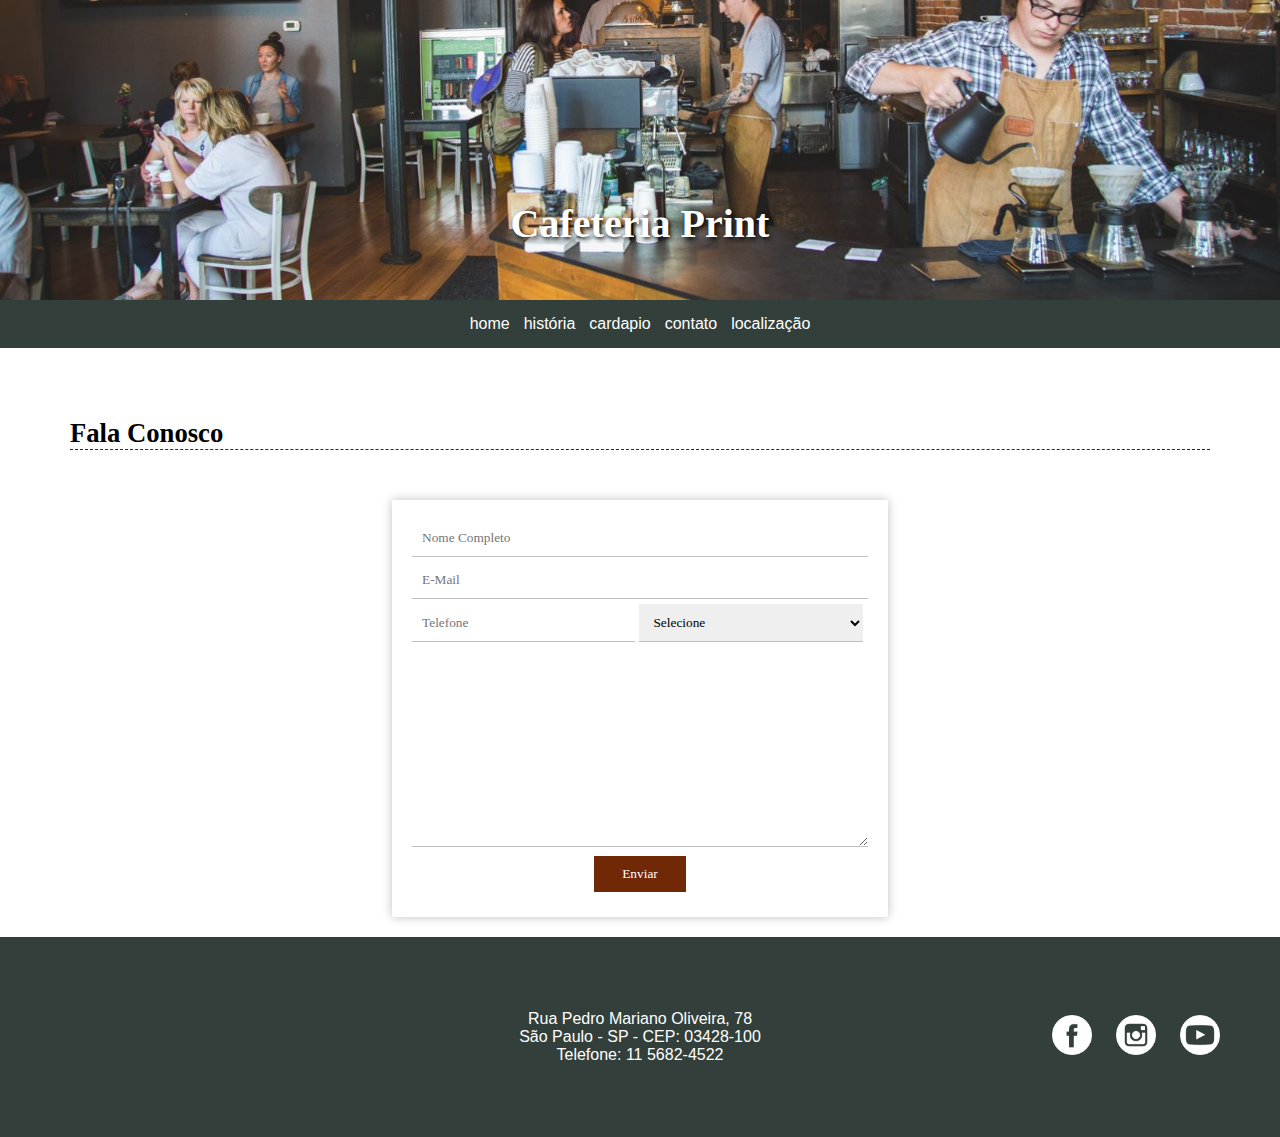
<file: 4-13042022/cafeteria/contato.html>
<!DOCTYPE html>
<html lang="pt-BR">
<head>
    <meta charset="UTF-8">
    <meta http-equiv="X-UA-Compatible" content="IE=edge">
    <meta name="viewport" content="width=device-width, initial-scale=1.0">
    <meta name="keywords" content="Cafeteria,Café,Bolinho">
    <link rel="stylesheet" href="css/styles.css">
    <title>Cafeteria Print</title>
</head>
<body>
    <header>
        <a id="abrir" href="#" onclick="abrir()">&#9776;</a>
        <h1>Cafeteria Print</h1>
    </header>
    <nav>
        <a id="fechar" href="#" onclick="fechar()">&times;</a>
        <ul>
            <li><a href="index.html">home</a></li>
            <li><a href="historia.html">história</a></li>
            <li><a href="cardapio.html">cardapio</a></li>
            <li><a href="contato.html">contato</a></li>
            <li><a href="localizacao.html">localização</a></li>
        </ul>
    </nav>
    <main>
        <h2>Fala Conosco</h2>
        <form>
            <!-- A caixa abaixo é do tipo texto, pois será digitado o 
            nome do cliente -->
            <input type="text" placeholder="Nome Completo" required>

            <!-- A caixa abaixo será formatada com o tipo email
            isso permite a configuração do tipo email a validação também -->
            <input type="email" placeholder="E-Mail" required>

            <!-- A caixa abaixo será do tipo tel(telefone) -->
            <input type="tel" placeholder="Telefone" maxlength="11">

            <select>
                <option value="Selecione"> Selecione </option>
                <option value="Sugestão"> Sugestão </option>
                <option value="Crítica"> Crítica </option>
                <option value="Elogio"> Elogio </option>
                <option value="Dúvida"> Dúvida </option>
            </select>
            <textarea>
            </textarea>

            <!-- O elemento abaixo será do tipo submit(submeter), ou seja,
            um botão para enviar dos dados do formulário -->
            <input type="submit" value="Enviar">
        </form>
    </main>
    <footer>
        <div id="endereco">
            Rua Pedro Mariano Oliveira, 78 <br> 
            São Paulo - SP - CEP: 03428-100 <br>
            Telefone: 11 5682-4522
        </div>

        <div id="redes">
            <ul>
                <li><a href="http://www.facebook.com" target="_blank"><img src="img/facebook.png" alt="Acesse nosso facebook"></a></li>
                <li><a href="http://www.instagram.com" target="_blank"><img src="img/instagram.png" alt="Acesse nosso instagram"></a></li>
                <li><a href="http://www.youtube.com" target="_blank"><img src="img/youtube.png" alt="Acesso no canal no youtube"></a></li>
            </ul>
        </div>
    </footer>

    <script>
        function abrir(){
            document.getElementsByTagName("nav")[0].style.left="0px";
        }

        function fechar(){
            document.getElementsByTagName("nav")[0].style.left="-200px";
        }


    </script>

</body>
</html>
</file>
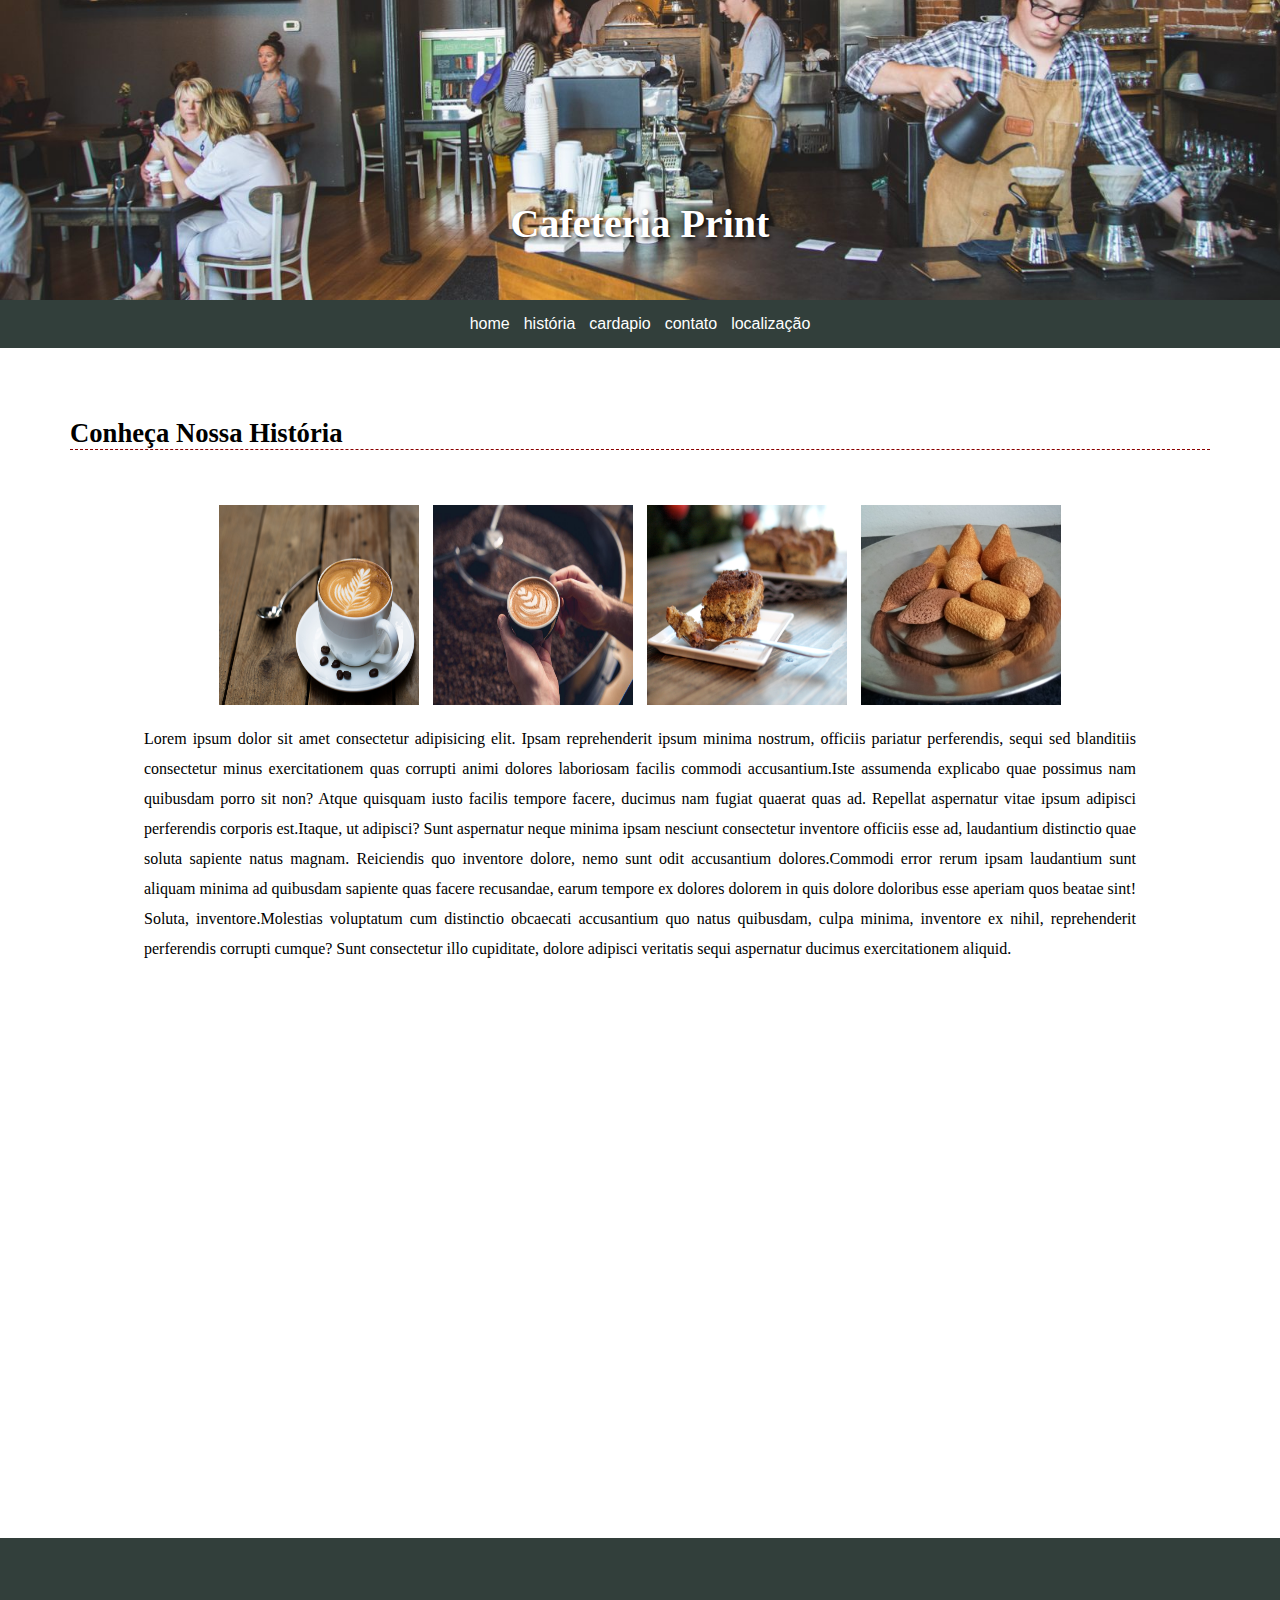
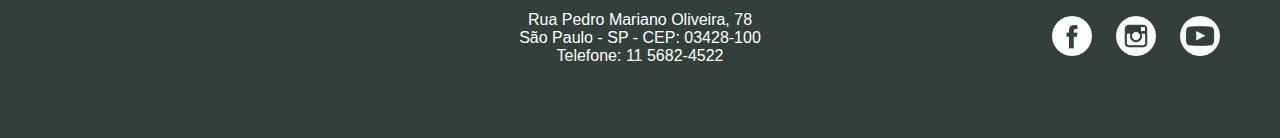
<file: 4-13042022/cafeteria/historia.html>
<!DOCTYPE html>
<html lang="pt-BR">
<head>
    <meta charset="UTF-8">
    <meta http-equiv="X-UA-Compatible" content="IE=edge">
    <meta name="viewport" content="width=device-width, initial-scale=1.0">
    <meta name="keywords" content="Cafeteria,Café,Bolinho">
    <link rel="stylesheet" href="css/styles.css">
    <title>Cafeteria Print</title>
</head>
<body>
    <header>
        <a id="abrir" href="#" onclick="abrir()">&#9776;</a>
        <h1>Cafeteria Print</h1>
    </header>
    <nav>
        <a id="fechar" href="#" onclick="fechar()">&times;</a>
        <ul>
            <li><a href="index.html">home</a></li>
            <li><a href="historia.html">história</a></li>
            <li><a href="cardapio.html">cardapio</a></li>
            <li><a href="contato.html">contato</a></li>
            <li><a href="localizacao.html">localização</a></li>
        </ul>
    </nav>
    <main>
        <h2>Conheça Nossa História</h2>
        <div id="imghistoria">
            <img src="img/cafe1.jpg" alt="Café Especial">
            <img src="img/cafe18.jpg" alt="Café Argentino">
            <img src="img/bolo2.jpg" alt="Bolo Fabrica">
            <img src="img/salgado2.jpg" alt="Salgado salgadinho">
        </div>
        <p><span>Lorem ipsum dolor sit amet consectetur adipisicing elit. Ipsam reprehenderit ipsum minima nostrum, officiis pariatur perferendis, sequi sed blanditiis consectetur minus exercitationem quas corrupti animi dolores laboriosam facilis commodi accusantium.</span><span>Iste assumenda explicabo quae possimus nam quibusdam porro sit non? Atque quisquam iusto facilis tempore facere, ducimus nam fugiat quaerat quas ad. Repellat aspernatur vitae ipsum adipisci perferendis corporis est.</span><span>Itaque, ut adipisci? Sunt aspernatur neque minima ipsam nesciunt consectetur inventore officiis esse ad, laudantium distinctio quae soluta sapiente natus magnam. Reiciendis quo inventore dolore, nemo sunt odit accusantium dolores.</span><span>Commodi error rerum ipsam laudantium sunt aliquam minima ad quibusdam sapiente quas facere recusandae, earum tempore ex dolores dolorem in quis dolore doloribus esse aperiam quos beatae sint! Soluta, inventore.</span><span>Molestias voluptatum cum distinctio obcaecati accusantium quo natus quibusdam, culpa minima, inventore ex nihil, reprehenderit perferendis corrupti cumque? Sunt consectetur illo cupiditate, dolore adipisci veritatis sequi aspernatur ducimus exercitationem aliquid.</span></p>

        <div id="videohistoria">
            <iframe src="https://www.youtube.com/embed/epMDcqKoQys" title="YouTube video player" frameborder="0" allow="accelerometer; autoplay; clipboard-write; encrypted-media; gyroscope; picture-in-picture" allowfullscreen></iframe>
        </div>

    </main>
    <footer>
        <div id="endereco">
            Rua Pedro Mariano Oliveira, 78 <br> 
            São Paulo - SP - CEP: 03428-100 <br>
            Telefone: 11 5682-4522
        </div>

        <div id="redes">
            <ul>
                <li><a href="http://www.facebook.com" target="_blank"><img src="img/facebook.png" alt="Acesse nosso facebook"></a></li>
                <li><a href="http://www.instagram.com" target="_blank"><img src="img/instagram.png" alt="Acesse nosso instagram"></a></li>
                <li><a href="http://www.youtube.com" target="_blank"><img src="img/youtube.png" alt="Acesso no canal no youtube"></a></li>
            </ul>
        </div>
    </footer>
    <script>
        function abrir(){
            document.getElementsByTagName("nav")[0].style.left="0px";
        }

        function fechar(){
            document.getElementsByTagName("nav")[0].style.left="-200px";
        }


    </script>


</body>
</html>
</file>
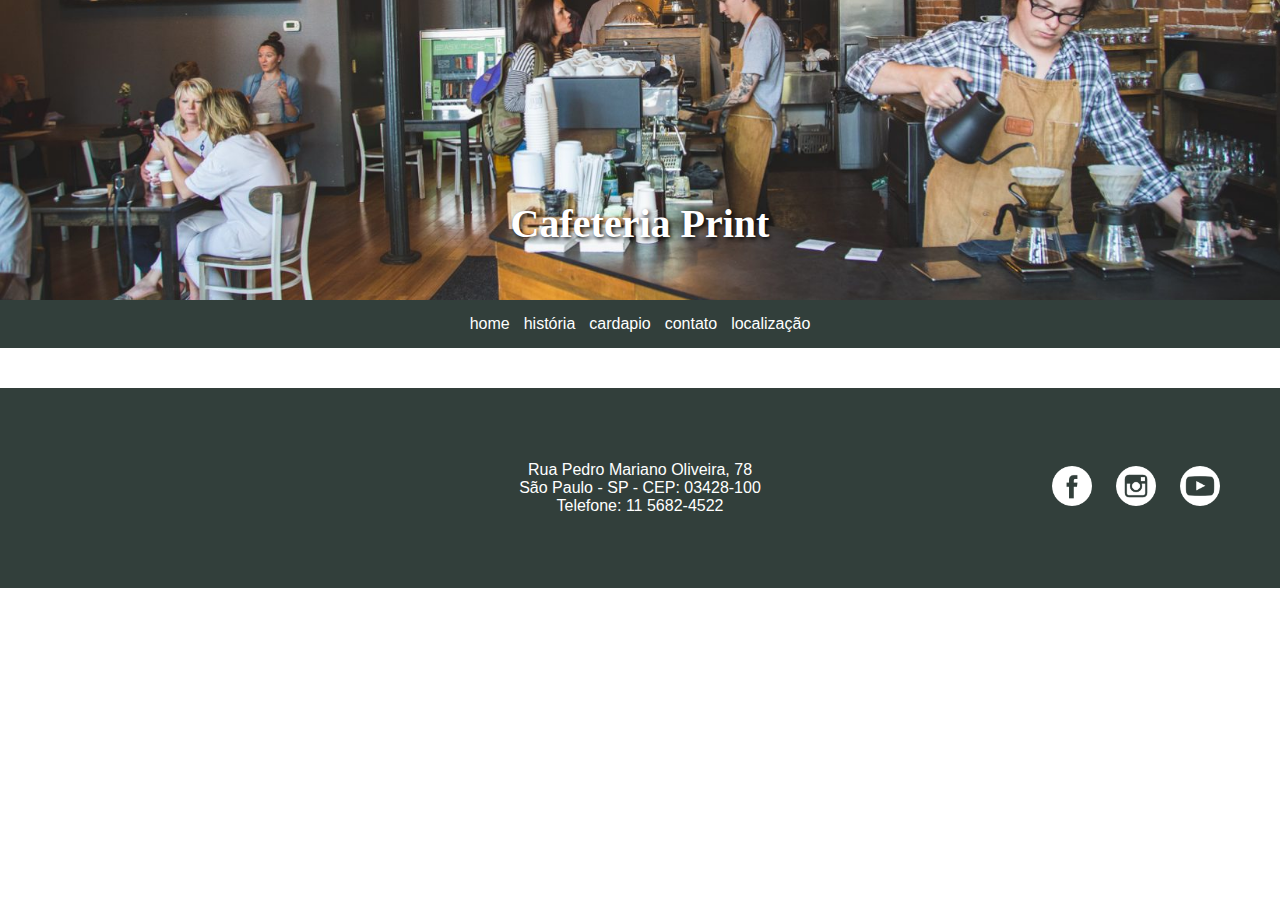
<file: 4-13042022/cafeteria/layout.html>
<!DOCTYPE html>
<html lang="pt-BR">
<head>
    <meta charset="UTF-8">
    <meta http-equiv="X-UA-Compatible" content="IE=edge">
    <meta name="viewport" content="width=device-width, initial-scale=1.0">
    <meta name="keywords" content="Cafeteria,Café,Bolinho">
    <link rel="stylesheet" href="css/styles.css">
    <title>Cafeteria Print</title>
</head>
<body>
    <header>
        <a id="abrir" href="#" onclick="abrir()">&#9776;</a>
        <h1>Cafeteria Print</h1>
    </header>
    <nav>
        <a id="fechar" href="#" onclick="fechar()">&times;</a>
        <ul>
            <li><a href="index.html">home</a></li>
            <li><a href="historia.html">história</a></li>
            <li><a href="cardapio.html">cardapio</a></li>
            <li><a href="contato.html">contato</a></li>
            <li><a href="localizacao.html">localização</a></li>
        </ul>
    </nav>
    <main></main>
    <footer>
        <div id="endereco">
            Rua Pedro Mariano Oliveira, 78 <br> 
            São Paulo - SP - CEP: 03428-100 <br>
            Telefone: 11 5682-4522
        </div>

        <div id="redes">
            <ul>
                <li><a href="http://www.facebook.com" target="_blank"><img src="img/facebook.png" alt="Acesse nosso facebook"></a></li>
                <li><a href="http://www.instagram.com" target="_blank"><img src="img/instagram.png" alt="Acesse nosso instagram"></a></li>
                <li><a href="http://www.youtube.com" target="_blank"><img src="img/youtube.png" alt="Acesso no canal no youtube"></a></li>
            </ul>
        </div>
    </footer>
    <script>
        function abrir(){
            document.getElementsByTagName("nav")[0].style.left="0px";
        }

        function fechar(){
            document.getElementsByTagName("nav")[0].style.left="-200px";
        }


    </script>


</body>
</html>
</file>
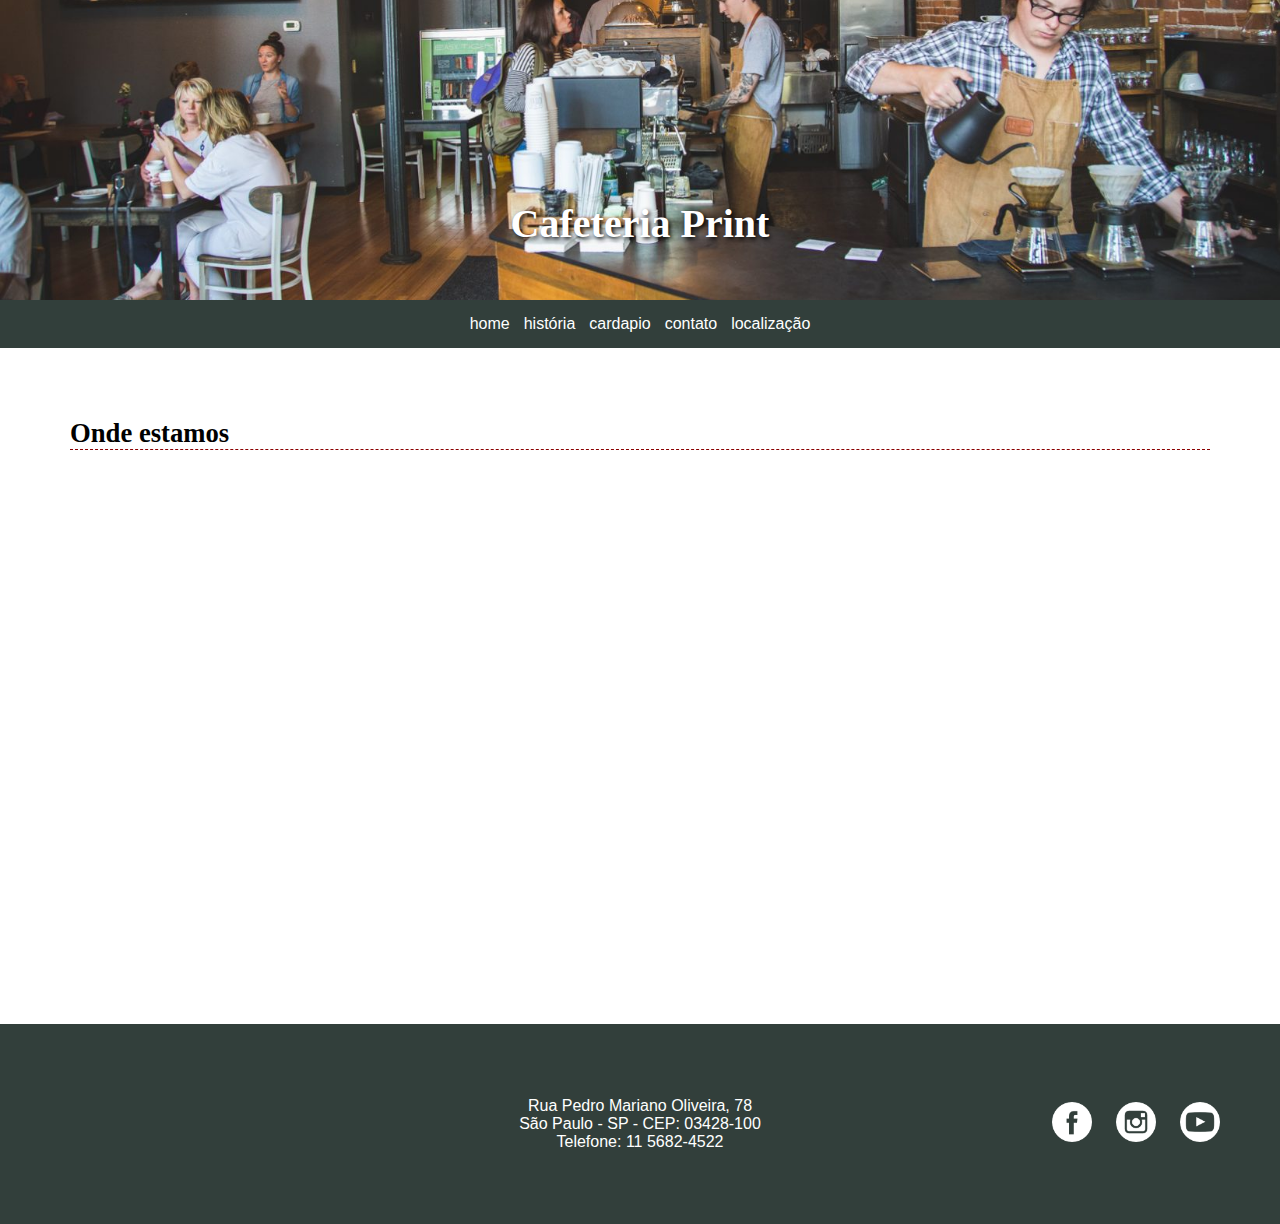
<file: 4-13042022/cafeteria/localizacao.html>
<!DOCTYPE html>
<html lang="pt-BR">
<head>
    <meta charset="UTF-8">
    <meta http-equiv="X-UA-Compatible" content="IE=edge">
    <meta name="viewport" content="width=device-width, initial-scale=1.0">
    <meta name="keywords" content="Cafeteria,Café,Bolinho">
    <link rel="stylesheet" href="css/styles.css">
    <title>Cafeteria Print</title>
</head>
<body>
    <header>
        <a id="abrir" href="#" onclick="abrir()">&#9776;</a>
        <h1>Cafeteria Print</h1>
    </header>
    <nav>
        <a id="fechar" href="#" onclick="fechar()">&times;</a>
        <ul>
            <li><a href="index.html">home</a></li>
            <li><a href="historia.html">história</a></li>
            <li><a href="cardapio.html">cardapio</a></li>
            <li><a href="contato.html">contato</a></li>
            <li><a href="localizacao.html">localização</a></li>
        </ul>
    </nav>
    <main>

        <h2>Onde estamos</h2>
        <div id="mapa">
            <iframe src="https://www.google.com/maps/embed?pb=!1m18!1m12!1m3!1d29258.054952312716!2d-46.66847981840614!3d-23.55921626975732!2m3!1f0!2f0!3f0!3m2!1i1024!2i768!4f13.1!3m3!1m2!1s0x94ce59ba175017ff%3A0x857bf68c108d009c!2sWe%20Coffee!5e0!3m2!1spt-BR!2sbr!4v1649428456967!5m2!1spt-BR!2sbr" style="border:0;" allowfullscreen="" loading="lazy" referrerpolicy="no-referrer-when-downgrade"></iframe>

        </div>

    </main>
    <footer>
        <div id="endereco">
            Rua Pedro Mariano Oliveira, 78 <br> 
            São Paulo - SP - CEP: 03428-100 <br>
            Telefone: 11 5682-4522
        </div>

        <div id="redes">
            <ul>
                <li><a href="http://www.facebook.com" target="_blank"><img src="img/facebook.png" alt="Acesse nosso facebook"></a></li>
                <li><a href="http://www.instagram.com" target="_blank"><img src="img/instagram.png" alt="Acesse nosso instagram"></a></li>
                <li><a href="http://www.youtube.com" target="_blank"><img src="img/youtube.png" alt="Acesso no canal no youtube"></a></li>
            </ul>
        </div>
    </footer>

    <script>
        function abrir(){
            document.getElementsByTagName("nav")[0].style.left="0px";
        }

        function fechar(){
            document.getElementsByTagName("nav")[0].style.left="-200px";
        }


    </script>

</body>
</html>
</file>
<file: 2-06042022/cafeteria/css/styles.css>
/* 
Arquivo de CSS(Cascade Style Sheet - Folha de Estilo em Cascata)
é utilizado para fazer a camada de formatação de um
site em html.
*/
/* 
Vamos formatar todos os elementos presente em uma página 
html usando o *(asterisco) e aplicar margem externa e interna
zero(0) e realizar o ajuste das caixas em html
*/

* {
  margin: 0px; /*Margem externa das caixas*/
  padding: 0px; /*Margem interna das caixas*/
  /*Ajuste de padding das caixa sem a soma com a 
  largura*/
  box-sizing: border-box;
}

header {
  height: 300px; /*aplicar altura ao cabeçalho*/
  /*aplicar imagem de fundo ao cabecalho*/
  background-image: url("../img/cafeteria2.jpg");
  /*ajustar o tamanho da imagem de fundo*/
  background-size: 100%;
  /*alterar a posição vertical da imagem*/
  background-position-y: -400px;
  padding-top: 200px;
  text-align: center;
}

h1 {
  font-family: verdana;
  font-size: 30pt;
  color: white;
  /*
  vamos aplicar uma sombra:
  -Primeiro elemento é a posição horizontal da sombra;
  -Segundo elemento é a posição vertical da sombra;
  -Terceiro elemento é o efeito de esfumaçado da sombra;
  -Quarto elemento é a cor
  */
  text-shadow: 2px 2px 5px black;
}

/*Vamos fazer a formatação da barra de navegação*/
nav {
  background-color: rgb(50, 63, 59);
  padding: 10px;
  text-align: center;
}
nav ul li {
  /*dispor os elementos em linha*/
  display: inline-block;
  /*espaço entre os links*/
  margin: 5px;
}
nav ul li a {
  color: white;
  font-family: arial;
  /*tirar o sublinhado*/
  text-decoration: none;
}

main {
  padding: 20px;
}
footer {
  background-color: rgb(50, 63, 59);
  /* Permitir com que o rodapé fique com seu 
  conteúdo flexível */
  display: flex;
  /* Dispor o conteúdo em linha */
  flex-direction: row;
  /* ajustar o conteúdo ao centro com Justify-Content e Align-Itens */
  justify-content: center;
  align-items: center;
  height: 200px;
}

#endereco {
  font-family: arial;
  font-size: 12pt;
  color: white;
  width: 300px;
  text-align: center;
}
#redes {
  position: absolute;
  right: 50px;
}
#redes ul {
  /* Retirar as bolinhas de marcação */
  list-style: none;
}

/* Vamos dispor a imagens das redes 
em linha com display inline-block */
#redes ul li {
  display: inline-block;
  margin: 10px;
}
#redes ul li a img {
  width: 40px;
  height: 40px;
}
</file>
<file: 4-13042022/cafeteria/css/styles.css>
/* 
Arquivo de CSS(Cascade Style Sheet - Folha de Estilo em Cascata)
é utilizado para fazer a camada de formatação de um
site em html.
*/
/* 
Vamos formatar todos os elementos presente em uma página 
html usando o *(asterisco) e aplicar margem externa e interna
zero(0) e realizar o ajuste das caixas em html
*/

* {
  margin: 0px; /*Margem externa das caixas*/
  padding: 0px; /*Margem interna das caixas*/
  /*Ajuste de padding das caixa sem a soma com a 
  largura*/
  box-sizing: border-box;
}

header {
  height: 300px; /*aplicar altura ao cabeçalho*/
  /*aplicar imagem de fundo ao cabecalho*/
  background-image: url("../img/cafeteria2.jpg");
  /*ajustar o tamanho da imagem de fundo*/
  background-size: 100%;
  /*alterar a posição vertical da imagem*/
  background-position-y: -400px;
  padding-top: 200px;
  text-align: center;
}

h1 {
  font-family: verdana;
  font-size: 30pt;
  color: white;
  /*
  vamos aplicar uma sombra:
  -Primeiro elemento é a posição horizontal da sombra;
  -Segundo elemento é a posição vertical da sombra;
  -Terceiro elemento é o efeito de esfumaçado da sombra;
  -Quarto elemento é a cor
  */
  text-shadow: 2px 2px 5px black;
}

/*Vamos fazer a formatação da barra de navegação*/
nav {
  background-color: rgb(50, 63, 59);
  padding: 10px;
  text-align: center;
  transition: ease 0.5s;
}
nav ul li {
  /*dispor os elementos em linha*/
  display: inline-block;
  /*espaço entre os links*/
  margin: 5px;
}
nav ul li a {
  color: white;
  font-family: arial;
  /*tirar o sublinhado*/
  text-decoration: none;
}

main {
  padding: 20px;
}
footer {
  background-color: rgb(50, 63, 59);
  /* Permitir com que o rodapé fique com seu 
  conteúdo flexível */
  display: flex;
  /* Dispor o conteúdo em linha */
  flex-direction: row;
  /* ajustar o conteúdo ao centro com Justify-Content e Align-Itens */
  justify-content: center;
  align-items: center;
  height: 200px;
}

#endereco {
  font-family: arial;
  font-size: 12pt;
  color: white;
  width: 300px;
  text-align: center;
}
#redes {
  position: absolute;
  right: 50px;
}
#redes ul {
  /* Retirar as bolinhas de marcação */
  list-style: none;
}

/* Vamos dispor a imagens das redes 
em linha com display inline-block */
#redes ul li {
  display: inline-block;
  margin: 10px;
}
#redes ul li a img {
  width: 40px;
  height: 40px;
}
/* ================= Início da formatação css para o home ============= */
h2 {
  font-family: "Lucida Sans";
  font-size: 20pt;
  border-bottom: 1px dashed darkred;
  margin: 50px;
}
main p {
  margin: 10px;
  width: 80%;
  /* para alinhar um objeto ao centro, você pode usar
  margin-left e margin-right auto para os dois */
  margin-left: auto;
  margin-right: auto;
  text-align: justify;
  font-family: "Lucida Sans";
  font-size: 12pt;
  /* Espaçamento entre linhas com o comando line-height */
  line-height: 30px;
}

#imghome {
  text-align: center;
}

#imghome img {
  width: 200px; /*largura da imagem*/
  height: 200px; /*altura da imagem*/
  /* arredondar os cantos das imagens */
  border-radius: 100px;
  /* vamos deixar as imagens um pouco opcas */
  opacity: 0.7; /*coloar a imagem em 70% de opacidade*/
  margin: 20px;
  /* Efeito de transição. Isso fará com  que a imagem tenha 
  uma animação quando passar o mouse sobre ela */
  transition: ease 1s;
}
#imghome img:hover {
  opacity: 1;
  /* width: 300px;
  height: 300px; */
  transform: scale(1.2);
  transform: rotate(360deg); /*girar a imagem em 360graus*/
}

/* ========================= Fim da home ================================ */

/*========================Início dos estilos da página história ============*/

#imghistoria {
  /* centralizar o conteúdo desta div */
  text-align: center;
  /* alterar a largura da caixa com imgs */
  width: 90%;
  /* Centralizar a div que contém as 
    imagens
   */
  margin-left: auto;
  margin-right: auto;
}
/* Vamos formatar o tamanho das imagens que 
estão dentro da caixa imghistoria */
#imghistoria img {
  width: 200px;
  height: 200px;
  margin: 5px;
}
#videohistoria {
  width: 80%;
  margin-left: auto;
  margin-right: auto;
}

#videohistoria iframe {
  width: 100%;
  height: 500px;
  margin-top: 20px;
  margin-bottom: 20px;
}
/*======================= Fim da página história ==============================*/

/*====================== Início dos estilos para o cardápio =======*/
h3 {
  /* converter as letras para maiúsculas */
  text-transform: uppercase; /*UpperCase->Letras maiúsculas*/
  font-size: 20pt;
  font-family: verdana;
  color: rgb(216, 81, 32);
  margin: 30px;
}
#linha {
  display: flex;
  flex-direction: row;
  /* realizar a quebra linha para os demais 
  produtos que forem adicionados */
  flex-wrap: wrap;
  justify-content: center;
  align-items: center;
}
#linha #produto {
  width: 40%;
  margin: 10px;
  /* determinar que o contéudo do produto será 
  flexível */
  display: flex;
  flex-direction: row;
}

#linha #produto #imgprod,
#linha #produto #descricao {
  width: 48%;
  margin: 10px;
  transition: ease 0.5s;
}

#linha #produto #imgprod img {
  width: 100%;
  height: 250px;
  border-radius: 10px;
}

h4 {
  font-family: verdana;
  font-size: 20pt;
  margin: 10px;
}
h5 {
  font-family: "Lucida Sans";
  font-weight: lighter; /*Reitirar o negrito*/
  font-size: 10pt;
  margin: 10px;
}
h6 {
  font-family: "Lucida Sans";
  color: darkred;
  font-size: 12pt;
  margin: 10px;
}
#linha #produto:hover {
  background-color: #333;
  color: white;
  cursor: pointer;
}
/*====================Fim da página do cardápio =========================*/

/* =================== Início do estilo do mapa ======================== */

#mapa {
  width: 80%;
  margin-left: auto;
  margin-right: auto;
}
#mapa iframe {
  width: 100%;
  height: 500px;
}

/* ======================= Fim do estilo do mapa ======================= */

/* ====================== Início do contato =============================*/

main form {
  width: 40%;
  margin-left: auto;
  margin-right: auto;
  padding: 20px;
  box-shadow: 0px 0px 10px silver;
}

main form input,
main form select,
main form textarea {
  width: 100%;
  padding: 10px;
  margin-bottom: 5px;
  font-family: verdana;
  border: 0px;
  border-bottom: 1px solid silver;
  outline: 0px;
}
main form input[type="tel"],
main form select {
  width: 49%;
}
main form textarea {
  height: 200px;
}
main form input[type="submit"] {
  margin-left: 40%;
  width: 20%;
  background-color: rgb(112, 40, 7);
  color: white;
  border: 0px;
  transition: ease 0.5s;
}
main form input[type="submit"]:hover {
  cursor: pointer;
  background-color: tomato;
  color: black;
}

/* ====================== Fim do contato ================================ */

#abrir,
#fechar {
  display: none; /*não devem aparecer*/
}

/* ============= Área de responsividade =========================== */
/* Telas de smartphones */
@media (min-width: 0px) and (max-width: 576px) {
  header {
    width: 100%;
    height: 200px;
    background-position-y: -50px;
    background-size: 120%;
    padding-top: 100px;
  }
  h1 {
    font-size: 20pt;
  }

  nav {
    width: 200px;
    height: 100vh; /*viewport height(altura do dispositivo)*/
    position: absolute;
    top: 0px;
    left: -200px;
    padding-top: 150px;
  }
  nav ul li {
    display: block;
    text-align: left;
    margin-bottom: 20px;
  }
  nav ul li a {
    font-size: 20pt;
  }

  #abrir {
    background-color: #fff;
    padding: 5px;
    font-size: 20pt;
    display: block;
    text-decoration: none;
    color: black;
    width: 50px;
    position: absolute;
    top: 5px;
    left: 5px;
  }
  #fechar {
    position: absolute;
    top: 5px;
    right: 5px;
    font-size: 40pt;
    color: #fff;
    text-decoration: none;
    cursor: pointer;
    display: block;
    width: 60px;
  }
  #imghome img {
    width: 90%;
    height: 100%;
    border-radius: 0px;
  }
  footer {
    display: block;
    text-align: center;
    padding: 10px;
  }
  footer #redes {
    position: relative;
    right: auto;
  }
  #endereco,
  #redes {
    margin-left: auto;
    margin-right: auto;
  }
  #imghistoria img {
    width: 100%;
    height: auto;
  }
  #linha {
    flex-direction: column;
  }
  #linha #produto {
    width: 100%;
    flex-direction: column;
  }
  #linha #produto #imgprod,
  #linha #produto #descricao {
    width: 90%;
    margin: 10px;
    transition: ease 0.5s;
  }
  main form {
    width: 90%;
  }
}
</file>
